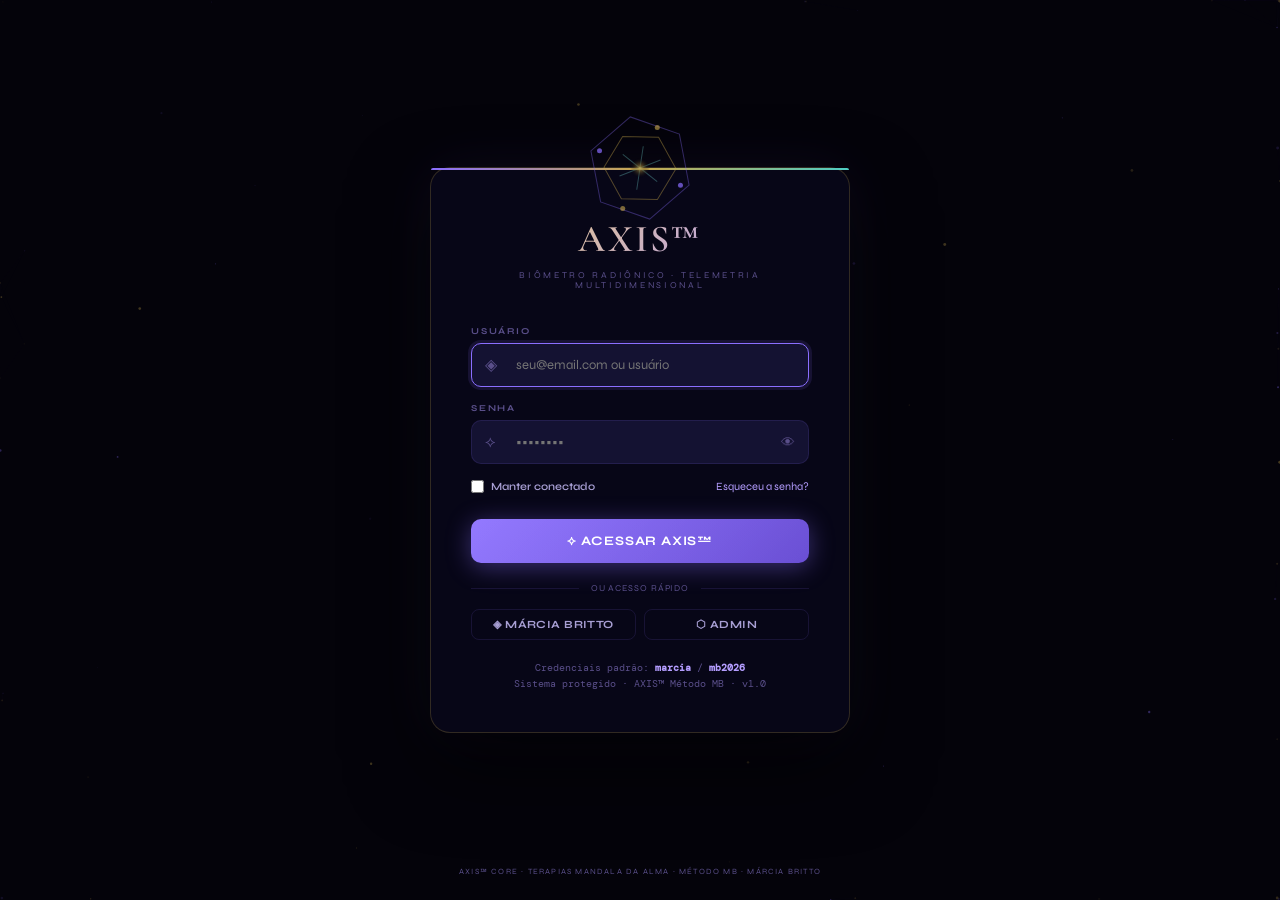
<file: axis-biometro (1).html>
<!DOCTYPE html>
<html lang="pt-BR">
<head>
<meta charset="UTF-8">
<meta name="viewport" content="width=device-width, initial-scale=1.0">
<title>AXIS™ BIÔMETRO — Telemetria Energética Multidimensional</title>
<link href="https://fonts.googleapis.com/css2?family=DM+Mono:wght@300;400;500&family=Cormorant+Garamond:ital,wght@0,300;0,400;0,600;1,300;1,400&family=Syne:wght@400;500;600;700;800&display=swap" rel="stylesheet">
<style>
:root {
  --bg:       #04030a;
  --bg2:      #08071a;
  --bg3:      #0e0c28;
  --s1:       #141232;
  --s2:       #1a183c;
  --bd:       rgba(138,110,255,0.13);
  --bd2:      rgba(201,168,76,0.22);
  --v:        #8a6eff;
  --v2:       #b49dff;
  --g:        #c9a84c;
  --g2:       #e8c97a;
  --t:        #4ecdc4;
  --t2:       #7eeae3;
  --r:        #ff6b8a;
  --r2:       #ffaabc;
  --tx:       #e8e4f8;
  --tx2:      #a89fd4;
  --tx3:      #5a4f8a;
  --ok:       #4ecb8e;
  --warn:     #f0a640;
  --danger:   #ff4f6e;
  /* chakra colors */
  --c1:#ff3b3b; --c2:#ff8c3b; --c3:#ffe03b; --c4:#4ecb8e; --c5:#3bb5ff; --c6:#6a4fff; --c7:#d06eff;
}
*,*::before,*::after{box-sizing:border-box;margin:0;padding:0}

body {
  font-family:'Syne',sans-serif;
  background:var(--bg);
  color:var(--tx);
  min-height:100vh;
  overflow-x:hidden;
}

/* ── PARTICLE FIELD ── */
#particles-bg {
  position:fixed;inset:0;pointer-events:none;z-index:0;
}

/* ── LAYOUT ── */
.shell {
  position:relative;z-index:1;
  display:grid;
  grid-template-columns:260px 1fr;
  min-height:100vh;
}

/* ── SIDEBAR ── */
.sidebar {
  background:rgba(8,7,26,0.96);
  border-right:1px solid var(--bd);
  display:flex;flex-direction:column;
  backdrop-filter:blur(20px);
  position:sticky;top:0;height:100vh;
  overflow:hidden;
}

.logo-area {
  padding:28px 24px 22px;
  border-bottom:1px solid var(--bd);
  position:relative;
}
.logo-area::before {
  content:'';position:absolute;top:0;left:0;right:0;height:2px;
  background:linear-gradient(90deg,var(--v),var(--g),var(--t));
}
.logo-mark {
  font-family:'Cormorant Garamond',serif;
  font-size:28px;font-weight:600;
  background:linear-gradient(135deg,var(--g2),var(--v2));
  -webkit-background-clip:text;-webkit-text-fill-color:transparent;
  letter-spacing:0.06em;
}
.logo-sub {
  font-size:8px;letter-spacing:0.35em;text-transform:uppercase;
  color:var(--tx3);margin-top:3px;
}

.sidebar-scroll { flex:1;overflow-y:auto;padding:16px 14px; }
.sidebar-scroll::-webkit-scrollbar{width:3px}
.sidebar-scroll::-webkit-scrollbar-thumb{background:var(--s2);border-radius:3px}

.sec-label {
  font-size:8px;letter-spacing:0.3em;text-transform:uppercase;
  color:var(--tx3);font-weight:700;padding:0 8px;margin:14px 0 6px;
}

.nav-btn {
  display:flex;align-items:center;gap:9px;
  padding:9px 12px;border-radius:8px;
  cursor:pointer;font-size:12px;font-weight:500;
  color:var(--tx2);border:1px solid transparent;
  transition:all .18s;letter-spacing:.02em;
}
.nav-btn:hover{background:var(--s1);color:var(--tx)}
.nav-btn.active {
  background:linear-gradient(135deg,rgba(138,110,255,.18),rgba(138,110,255,.06));
  color:var(--v2);border-color:var(--bd2);
}
.nav-btn.active::before {
  content:'';position:absolute;left:14px;
  width:3px;height:30px;background:var(--v);border-radius:0 2px 2px 0;
  margin-left:-12px;
}

.sidebar-status {
  margin-top:auto;padding:14px 14px 20px;
  border-top:1px solid var(--bd);
}
.status-card {
  background:var(--s1);border:1px solid var(--bd);
  border-radius:10px;padding:12px 14px;
}
.status-row {
  display:flex;align-items:center;gap:8px;
  font-size:11px;color:var(--tx2);
}
.pulse-dot {
  width:8px;height:8px;border-radius:50%;
  background:var(--ok);
  box-shadow:0 0 8px var(--ok);
  animation:pulse-anim 2s ease infinite;
  flex-shrink:0;
}
@keyframes pulse-anim {
  0%,100%{box-shadow:0 0 6px var(--ok)}
  50%{box-shadow:0 0 18px var(--ok),0 0 30px rgba(78,203,142,.3)}
}

/* ── MAIN ── */
.main {
  display:flex;flex-direction:column;
  min-height:100vh;
  overflow:hidden;
}

/* ── TOPBAR ── */
.topbar {
  height:54px;
  background:rgba(8,7,26,0.92);
  border-bottom:1px solid var(--bd);
  display:flex;align-items:center;padding:0 26px;gap:14px;
  backdrop-filter:blur(16px);
  flex-shrink:0;
  position:sticky;top:0;z-index:50;
}
.topbar-title{font-size:13px;font-weight:700;letter-spacing:.03em}
.topbar-crumb{font-size:10px;color:var(--tx3);font-family:'DM Mono',monospace}
.topbar-actions{margin-left:auto;display:flex;gap:8px;align-items:center}

/* ── TAB SYSTEM ── */
.tabs-bar {
  display:flex;gap:0;
  background:rgba(8,7,26,0.8);
  border-bottom:1px solid var(--bd);
  padding:0 26px;
  flex-shrink:0;
}
.tab-btn {
  padding:13px 18px;
  font-size:11px;font-weight:600;letter-spacing:.06em;text-transform:uppercase;
  color:var(--tx3);cursor:pointer;
  border-bottom:2px solid transparent;
  transition:all .18s;
  display:flex;align-items:center;gap:7px;
}
.tab-btn:hover{color:var(--tx2)}
.tab-btn.active{color:var(--v2);border-bottom-color:var(--v)}

/* ── CONTENT ── */
.content {
  flex:1;padding:24px;
  overflow-y:auto;
  scrollbar-width:thin;scrollbar-color:var(--s2) transparent;
}
.content::-webkit-scrollbar{width:4px}
.content::-webkit-scrollbar-thumb{background:var(--s2);border-radius:4px}

.tab-page{display:none}
.tab-page.active{display:block;animation:fadeUp .25s ease}
@keyframes fadeUp{from{opacity:0;transform:translateY(6px)}to{opacity:1;transform:translateY(0)}}

/* ── CARDS ── */
.card {
  background:rgba(14,12,40,.85);
  border:1px solid var(--bd);
  border-radius:14px;
  padding:22px;
  backdrop-filter:blur(8px);
  position:relative;overflow:hidden;
  transition:border-color .2s;
}
.card:hover{border-color:rgba(138,110,255,.22)}

.card-glow::before {
  content:'';position:absolute;top:-60px;right:-60px;
  width:160px;height:160px;border-radius:50%;
  background:radial-gradient(circle,rgba(138,110,255,.08),transparent 70%);
  pointer-events:none;
}

.card-header {
  display:flex;align-items:center;justify-content:space-between;
  margin-bottom:18px;
}
.card-title {
  font-size:10px;font-weight:700;letter-spacing:.18em;
  text-transform:uppercase;color:var(--tx2);
  display:flex;align-items:center;gap:7px;
}

/* ── GRID LAYOUTS ── */
.g2{display:grid;grid-template-columns:1fr 1fr;gap:14px}
.g3{display:grid;grid-template-columns:1fr 1fr 1fr;gap:14px}
.g4{display:grid;grid-template-columns:1fr 1fr 1fr 1fr;gap:14px}

/* ── BTN ── */
.btn {
  display:inline-flex;align-items:center;gap:6px;
  padding:8px 16px;border-radius:8px;font-size:11px;font-weight:700;
  cursor:pointer;border:1px solid transparent;
  transition:all .18s;font-family:'Syne',sans-serif;
  letter-spacing:.04em;text-transform:uppercase;
  white-space:nowrap;
}
.btn-v{background:linear-gradient(135deg,var(--v),#6a4fd4);color:#fff;box-shadow:0 2px 18px rgba(138,110,255,.35)}
.btn-v:hover{transform:translateY(-1px);box-shadow:0 4px 28px rgba(138,110,255,.5)}
.btn-g{background:linear-gradient(135deg,var(--g),#9a7020);color:#fff;box-shadow:0 2px 14px rgba(201,168,76,.3)}
.btn-g:hover{transform:translateY(-1px);box-shadow:0 4px 22px rgba(201,168,76,.45)}
.btn-ghost{background:transparent;color:var(--tx2);border-color:var(--bd)}
.btn-ghost:hover{background:var(--s1);color:var(--tx)}
.btn-t{background:linear-gradient(135deg,var(--t),#2a9a94);color:#000;box-shadow:0 2px 14px rgba(78,205,196,.3)}
.btn-danger{background:rgba(255,79,110,.15);color:var(--danger);border-color:rgba(255,79,110,.3)}
.btn-sm{padding:5px 10px;font-size:10px}

/* ── BADGE ── */
.badge {
  font-size:8px;font-weight:700;letter-spacing:.1em;text-transform:uppercase;
  padding:3px 8px;border-radius:20px;border:1px solid;
}
.b-ok{background:rgba(78,203,142,.12);color:var(--ok);border-color:rgba(78,203,142,.3)}
.b-warn{background:rgba(240,166,64,.12);color:var(--warn);border-color:rgba(240,166,64,.3)}
.b-v{background:rgba(138,110,255,.12);color:var(--v2);border-color:rgba(138,110,255,.3)}
.b-g{background:rgba(201,168,76,.12);color:var(--g2);border-color:rgba(201,168,76,.3)}
.b-t{background:rgba(78,205,196,.12);color:var(--t2);border-color:rgba(78,205,196,.3)}
.b-danger{background:rgba(255,79,110,.12);color:var(--danger);border-color:rgba(255,79,110,.3)}

/* ── KPI CARDS ── */
.kpi-strip{display:grid;grid-template-columns:repeat(5,1fr);gap:12px;margin-bottom:20px}
.kpi {
  background:rgba(14,12,40,.9);
  border:1px solid var(--bd);border-radius:12px;
  padding:16px;position:relative;overflow:hidden;
  cursor:default;transition:border-color .2s;
}
.kpi:hover{border-color:rgba(138,110,255,.25)}
.kpi::before{content:'';position:absolute;top:0;left:0;right:0;height:2px}
.kpi.kv::before{background:linear-gradient(90deg,var(--v),transparent)}
.kpi.kg::before{background:linear-gradient(90deg,var(--g),transparent)}
.kpi.kt::before{background:linear-gradient(90deg,var(--t),transparent)}
.kpi.kr::before{background:linear-gradient(90deg,var(--r),transparent)}
.kpi.ko::before{background:linear-gradient(90deg,var(--ok),transparent)}
.kpi-lbl{font-size:8px;letter-spacing:.2em;text-transform:uppercase;color:var(--tx3);font-weight:700;margin-bottom:8px}
.kpi-val{font-family:'Cormorant Garamond',serif;font-size:34px;font-weight:600;line-height:1}
.kpi.kv .kpi-val{color:var(--v2)}
.kpi.kg .kpi-val{color:var(--g2)}
.kpi.kt .kpi-val{color:var(--t2)}
.kpi.kr .kpi-val{color:var(--r2)}
.kpi.ko .kpi-val{color:var(--ok)}
.kpi-delta{font-size:9px;color:var(--tx3);margin-top:4px;font-family:'DM Mono',monospace}
.kpi-icon{position:absolute;right:14px;top:14px;font-size:22px;opacity:.1}

/* ── GAUGES ── */
.gauge-row{display:flex;flex-direction:column;gap:13px}
.gauge-item{display:flex;flex-direction:column;gap:5px}
.gauge-h{display:flex;justify-content:space-between;align-items:center}
.gauge-name{font-size:11px;color:var(--tx2);font-weight:500}
.gauge-pct{font-size:10px;font-family:'DM Mono',monospace;color:var(--tx3)}
.gauge-track{height:6px;background:var(--s2);border-radius:6px;overflow:visible;position:relative}
.gauge-fill{height:100%;border-radius:6px;position:relative;transition:width 1.2s cubic-bezier(.4,0,.2,1)}
.gauge-fill::after{
  content:'';position:absolute;right:-1px;top:50%;transform:translateY(-50%);
  width:10px;height:10px;border-radius:50%;background:inherit;
  box-shadow:0 0 10px currentColor;
}

/* ── RADAR ── */
.radar-wrap {
  display:flex;justify-content:center;align-items:center;
  position:relative;
}
#radar-canvas{display:block}

/* ── CHAKRA BARS ── */
.chakra-grid {
  display:grid;grid-template-columns:1fr 1fr;gap:10px;
}
.chakra-item {
  background:var(--s1);border:1px solid var(--bd);
  border-radius:10px;padding:12px 14px;
  display:flex;flex-direction:column;gap:6px;
  position:relative;overflow:hidden;
}
.chakra-item::before{
  content:'';position:absolute;left:0;top:0;bottom:0;width:3px;
  border-radius:3px 0 0 3px;
}
.chk-header{display:flex;justify-content:space-between;align-items:center}
.chk-name{font-size:10px;font-weight:600;color:var(--tx2)}
.chk-val{font-size:13px;font-family:'Cormorant Garamond',serif;font-weight:600}
.chk-track{height:4px;background:var(--s2);border-radius:4px;overflow:hidden}
.chk-fill{height:100%;border-radius:4px;transition:width 1s ease}
.chk-icon{font-size:18px;opacity:.3;position:absolute;right:10px;top:10px}

/* ── SCAN LINE EFFECT ── */
.scan-overlay {
  position:absolute;inset:0;pointer-events:none;border-radius:14px;overflow:hidden;
}
.scan-line {
  position:absolute;left:0;right:0;height:1px;
  background:linear-gradient(90deg,transparent,rgba(138,110,255,.5),rgba(201,168,76,.3),transparent);
  animation:scan 4s linear infinite;top:0;
}
@keyframes scan{0%{top:0;opacity:1}90%{top:100%;opacity:.5}100%{top:100%;opacity:0}}

/* ── WAVEFORM ── */
.waveform-wrap{position:relative;height:80px;overflow:hidden;border-radius:8px;background:rgba(0,0,0,.3)}

/* ── FREQUENCY PLAYER ── */
.freq-player {
  background:linear-gradient(135deg,rgba(138,110,255,.08),rgba(201,168,76,.05));
  border:1px solid var(--bd2);
  border-radius:14px;padding:20px;
}
.freq-grid{display:grid;grid-template-columns:repeat(4,1fr);gap:8px;margin-bottom:14px}
.freq-btn {
  background:var(--s1);border:1px solid var(--bd);
  border-radius:10px;padding:12px 8px;
  cursor:pointer;text-align:center;
  transition:all .2s;
}
.freq-btn:hover,.freq-btn.active{
  border-color:var(--v);
  background:rgba(138,110,255,.12);
  box-shadow:0 0 16px rgba(138,110,255,.2);
}
.freq-hz{font-size:16px;font-family:'Cormorant Garamond',serif;font-weight:600;color:var(--g2)}
.freq-name{font-size:9px;color:var(--tx3);letter-spacing:.08em;margin-top:3px}
.freq-desc{font-size:8px;color:var(--tx3);margin-top:2px;font-style:italic;font-family:'DM Mono',monospace}

/* ── CRYSTAL BOWLS ── */
.bowl-grid{display:grid;grid-template-columns:repeat(7,1fr);gap:8px}
.bowl-item{
  display:flex;flex-direction:column;align-items:center;gap:5px;
  cursor:pointer;padding:10px 6px;border-radius:10px;
  border:1px solid var(--bd);background:var(--s1);
  transition:all .2s;
}
.bowl-item:hover,.bowl-item.active{
  border-color:var(--bd2);transform:translateY(-2px);
}
.bowl-circle{
  width:36px;height:36px;border-radius:50%;
  display:flex;align-items:center;justify-content:center;
  font-size:11px;font-weight:700;color:#000;
  position:relative;
}
.bowl-circle::after{
  content:'';position:absolute;inset:-3px;border-radius:50%;
  border:1px solid currentColor;opacity:.4;
  animation:bowl-ring 3s ease infinite;
}
.bowl-item.active .bowl-circle::after{opacity:.8;animation:bowl-ring 1.5s ease infinite}
@keyframes bowl-ring{0%,100%{transform:scale(1);opacity:.4}50%{transform:scale(1.15);opacity:.8}}
.bowl-note{font-size:8px;color:var(--tx3);font-family:'DM Mono',monospace}
.bowl-chakra{font-size:8px;color:var(--tx3)}

/* ── PROGRESS BAR ── */
.prog-bar{height:4px;background:var(--s2);border-radius:4px;overflow:hidden}
.prog-fill{height:100%;border-radius:4px;background:linear-gradient(90deg,var(--v),var(--g));transition:width .4s}

/* ── ALERT ── */
.alert-item {
  display:flex;align-items:flex-start;gap:12px;
  padding:12px 14px;border-radius:10px;
  border:1px solid;margin-bottom:8px;
}
.alert-danger{background:rgba(255,79,110,.06);border-color:rgba(255,79,110,.25)}
.alert-warn{background:rgba(240,166,64,.06);border-color:rgba(240,166,64,.25)}
.alert-ok{background:rgba(78,203,142,.06);border-color:rgba(78,203,142,.25)}
.alert-icon{font-size:16px;flex-shrink:0;margin-top:1px}
.alert-title{font-size:12px;font-weight:600;color:var(--tx)}
.alert-sub{font-size:10px;color:var(--tx3);font-family:'DM Mono',monospace;margin-top:2px}

/* ── TESTEMUNHO FORM ── */
.form-group{display:flex;flex-direction:column;gap:6px;margin-bottom:14px}
label{font-size:10px;font-weight:600;color:var(--tx2);letter-spacing:.05em;text-transform:uppercase}
input,select,textarea{
  background:var(--s1);border:1px solid var(--bd);
  border-radius:8px;padding:10px 14px;
  font-family:'Syne',sans-serif;font-size:13px;color:var(--tx);
  outline:none;transition:border-color .18s;width:100%;
}
input:focus,select:focus,textarea:focus{border-color:var(--v)}
select option{background:var(--bg2)}
textarea{resize:vertical;min-height:80px}
.form-row{display:grid;grid-template-columns:1fr 1fr;gap:14px}

/* ── TOAST ── */
.toast{
  position:fixed;bottom:24px;right:24px;
  background:var(--bg2);border:1px solid var(--bd);
  border-radius:12px;padding:14px 18px;
  display:flex;align-items:center;gap:12px;
  box-shadow:0 8px 40px rgba(0,0,0,.6);
  transform:translateX(120%);z-index:2000;
  transition:transform .35s cubic-bezier(.34,1.56,.64,1);
  min-width:270px;
}
.toast.show{transform:translateX(0)}
.t-icon{font-size:20px;flex-shrink:0}
.t-title{font-size:13px;color:var(--tx);font-weight:600}
.t-sub{font-size:10px;color:var(--tx3);font-family:'DM Mono',monospace;margin-top:2px}

/* ── MODAL ── */
.modal-ov{
  position:fixed;inset:0;background:rgba(4,3,10,.88);
  z-index:900;display:flex;align-items:center;justify-content:center;
  opacity:0;pointer-events:none;transition:opacity .25s;
  backdrop-filter:blur(6px);
}
.modal-ov.open{opacity:1;pointer-events:all}
.modal{
  background:var(--bg2);border:1px solid var(--bd);
  border-radius:16px;width:520px;max-width:95vw;
  box-shadow:0 24px 80px rgba(0,0,0,.85);
  transform:translateY(14px);transition:transform .25s;
  max-height:90vh;overflow-y:auto;
}
.modal-ov.open .modal{transform:translateY(0)}
.modal-hd{
  padding:22px 26px 16px;border-bottom:1px solid var(--bd);
  display:flex;align-items:center;justify-content:space-between;
}
.modal-title{font-size:16px;font-weight:700;color:var(--tx)}
.modal-sub{font-size:10px;color:var(--tx3);font-family:'DM Mono',monospace;margin-top:2px}
.modal-close{
  width:28px;height:28px;border-radius:7px;background:var(--s1);
  border:1px solid var(--bd);display:flex;align-items:center;
  justify-content:center;cursor:pointer;font-size:13px;color:var(--tx2);
  transition:all .15s;
}
.modal-close:hover{background:var(--s2);color:var(--tx)}
.modal-bd{padding:22px 26px}
.modal-ft{padding:16px 26px;border-top:1px solid var(--bd);display:flex;justify-content:flex-end;gap:10px}

/* ── HISTORY TABLE ── */
.hist-row {
  display:grid;grid-template-columns:80px 100px 1fr 1fr 1fr 70px;
  padding:11px 14px;border-bottom:1px solid var(--bd);
  align-items:center;gap:10px;font-size:11px;
  transition:background .15s;
}
.hist-row:hover{background:var(--s1)}
.hist-row.head{
  font-size:8px;letter-spacing:.18em;text-transform:uppercase;
  color:var(--tx3);font-weight:700;background:var(--s1);border-radius:8px 8px 0 0;
}

/* ── BROADCAST STATUS ── */
.broadcast-ring {
  width:120px;height:120px;border-radius:50%;
  border:2px solid rgba(138,110,255,.2);
  display:flex;align-items:center;justify-content:center;
  position:relative;margin:0 auto 16px;
}
.broadcast-ring::before,.broadcast-ring::after{
  content:'';position:absolute;border-radius:50%;
  border:1px solid rgba(201,168,76,.15);
  animation:expand 3s ease infinite;
}
.broadcast-ring::before{width:150%;height:150%;animation-delay:0s}
.broadcast-ring::after{width:200%;height:200%;animation-delay:1s}
@keyframes expand{
  0%{transform:scale(.8);opacity:.8}
  100%{transform:scale(1.3);opacity:0}
}
.broadcast-core{
  width:70px;height:70px;border-radius:50%;
  background:linear-gradient(135deg,rgba(138,110,255,.3),rgba(201,168,76,.2));
  border:1px solid var(--bd);
  display:flex;align-items:center;justify-content:center;
  font-family:'Cormorant Garamond',serif;font-size:22px;color:var(--g2);
}

/* ── UPLOAD ZONE ── */
.upload-zone {
  border:2px dashed var(--bd);border-radius:12px;
  padding:28px;text-align:center;cursor:pointer;
  transition:all .2s;
}
.upload-zone:hover{border-color:var(--v);background:rgba(138,110,255,.04)}
.upload-icon{font-size:32px;margin-bottom:8px;opacity:.6}
.upload-text{font-size:12px;color:var(--tx2)}
.upload-sub{font-size:10px;color:var(--tx3);margin-top:4px;font-family:'DM Mono',monospace}

/* ── SCAN PROGRESS ── */
.scan-ring-wrap{display:flex;justify-content:center;padding:20px 0}
.scan-circle{
  width:80px;height:80px;border-radius:50%;
  border:3px solid var(--s2);
  border-top-color:var(--v);
  border-right-color:var(--g);
  display:none;align-items:center;justify-content:center;
  animation:spin 1.2s linear infinite;
}
.scan-circle.active{display:flex}
@keyframes spin{to{transform:rotate(360deg)}}

/* Responsive */
@media(max-width:900px){
  .shell{grid-template-columns:1fr}
  .sidebar{display:none}
  .kpi-strip{grid-template-columns:1fr 1fr}
  .g4{grid-template-columns:1fr 1fr}
  .bowl-grid{grid-template-columns:repeat(4,1fr)}
}

/* ── LOGIN SCREEN ── */
#login-screen {
  position:fixed;inset:0;z-index:9000;
  background:var(--bg);
  display:flex;align-items:center;justify-content:center;
  flex-direction:column;
}
#login-screen.hidden {
  animation:loginOut .55s cubic-bezier(.7,0,.3,1) forwards;
  pointer-events:none;
}
@keyframes loginOut {
  0%{opacity:1;transform:scale(1)}
  100%{opacity:0;transform:scale(1.04)}
}

.login-particles {
  position:absolute;inset:0;pointer-events:none;z-index:0;
}

.login-box {
  position:relative;z-index:1;
  width:420px;max-width:94vw;
  background:rgba(8,7,26,.92);
  border:1px solid var(--bd2);
  border-radius:20px;
  padding:48px 40px 40px;
  backdrop-filter:blur(24px);
  box-shadow:0 32px 80px rgba(0,0,0,.7), 0 0 60px rgba(138,110,255,.08);
}

.login-box::before {
  content:'';position:absolute;top:0;left:0;right:0;height:2px;
  background:linear-gradient(90deg,var(--v),var(--g),var(--t));
  border-radius:20px 20px 0 0;
}

.login-geo {
  position:absolute;
  top:-60px;left:50%;transform:translateX(-50%);
  width:120px;height:120px;
  display:flex;align-items:center;justify-content:center;
}
.login-geo canvas { display:block; }

.login-logo {
  text-align:center;margin-bottom:8px;
  font-family:'Cormorant Garamond',serif;
  font-size:38px;font-weight:600;letter-spacing:.06em;
  background:linear-gradient(135deg,var(--g2),var(--v2));
  -webkit-background-clip:text;-webkit-text-fill-color:transparent;
}
.login-tagline {
  text-align:center;
  font-size:9px;letter-spacing:.3em;text-transform:uppercase;
  color:var(--tx3);margin-bottom:36px;
}

.login-field {
  position:relative;margin-bottom:16px;
}
.login-field label {
  display:block;font-size:9px;letter-spacing:.2em;text-transform:uppercase;
  color:var(--tx3);font-weight:700;margin-bottom:7px;
}
.login-field input {
  width:100%;background:var(--s1);
  border:1px solid var(--bd);border-radius:10px;
  padding:13px 16px 13px 44px;
  font-family:'Syne',sans-serif;font-size:13px;color:var(--tx);
  outline:none;transition:border-color .2s,box-shadow .2s;
}
.login-field input:focus {
  border-color:var(--v);
  box-shadow:0 0 0 3px rgba(138,110,255,.12);
}
.login-field .field-icon {
  position:absolute;left:14px;bottom:13px;
  font-size:16px;color:var(--tx3);pointer-events:none;
}
.login-field .toggle-pw {
  position:absolute;right:14px;bottom:13px;
  font-size:14px;color:var(--tx3);cursor:pointer;
  transition:color .15s;
}
.login-field .toggle-pw:hover{color:var(--tx)}

.login-btn {
  width:100%;padding:14px;
  background:linear-gradient(135deg,var(--v),#6a4fd4);
  color:#fff;border:none;border-radius:10px;
  font-family:'Syne',sans-serif;font-size:13px;font-weight:700;
  letter-spacing:.06em;text-transform:uppercase;
  cursor:pointer;
  box-shadow:0 4px 24px rgba(138,110,255,.4);
  transition:all .2s;
  margin-top:6px;
  position:relative;overflow:hidden;
}
.login-btn::before {
  content:'';position:absolute;inset:0;
  background:linear-gradient(135deg,rgba(255,255,255,.08),transparent);
}
.login-btn:hover {transform:translateY(-1px);box-shadow:0 6px 32px rgba(138,110,255,.55)}
.login-btn:active {transform:translateY(0)}
.login-btn:disabled {opacity:.6;cursor:not-allowed;transform:none}

.login-error {
  background:rgba(255,79,110,.1);border:1px solid rgba(255,79,110,.3);
  border-radius:8px;padding:10px 14px;
  font-size:11px;color:#ff8fa8;
  text-align:center;margin-bottom:14px;
  display:none;
}
.login-error.show{display:block;animation:shake .3s ease}
@keyframes shake{0%,100%{transform:translateX(0)}25%{transform:translateX(-6px)}75%{transform:translateX(6px)}}

.login-divider {
  display:flex;align-items:center;gap:12px;margin:20px 0 16px;
}
.login-divider::before,.login-divider::after{
  content:'';flex:1;height:1px;background:var(--bd);
}
.login-divider span{font-size:9px;color:var(--tx3);letter-spacing:.1em;text-transform:uppercase}

.login-hint {
  text-align:center;
  font-size:10px;color:var(--tx3);
  font-family:'DM Mono',monospace;
  margin-top:20px;line-height:1.6;
}
.login-hint strong{color:var(--v2)}

.login-loading {
  display:none;
  flex-direction:column;align-items:center;gap:14px;
  position:absolute;inset:0;background:rgba(8,7,26,.92);
  border-radius:20px;justify-content:center;
  z-index:10;
}
.login-loading.show{display:flex}
.login-spinner {
  width:48px;height:48px;border-radius:50%;
  border:3px solid var(--s2);
  border-top-color:var(--v);border-right-color:var(--g);
  animation:spin 1s linear infinite;
}
.login-loading-text {
  font-size:11px;font-family:'DM Mono',monospace;color:var(--tx3);
  letter-spacing:.1em;
}
.login-loading-steps {
  display:flex;flex-direction:column;gap:4px;align-items:center;
}
.login-step {
  font-size:10px;color:var(--tx3);font-family:'DM Mono',monospace;
  opacity:0;transition:opacity .3s;
}
.login-step.visible{opacity:1;color:var(--ok)}

.login-footer {
  position:absolute;bottom:24px;left:0;right:0;
  text-align:center;
  font-size:8px;letter-spacing:.15em;color:var(--tx3);
  text-transform:uppercase;
}

/* Session badge */
.session-info {
  display:flex;align-items:center;gap:8px;
  margin-top:16px;padding:10px 14px;
  background:rgba(78,203,142,.06);border:1px solid rgba(78,203,142,.15);
  border-radius:8px;
}
.session-info .s-dot{width:6px;height:6px;border-radius:50%;background:var(--ok);box-shadow:0 0 6px var(--ok);flex-shrink:0}
.session-info span{font-size:10px;color:var(--tx3);font-family:'DM Mono',monospace;flex:1}
.session-info .s-time{font-size:10px;color:var(--ok);font-family:'DM Mono',monospace}
</style>
</head>
<body>

<!-- ══════════════════════════════════ -->
<!--  LOGIN SCREEN                      -->
<!-- ══════════════════════════════════ -->
<div id="login-screen">
  <canvas class="login-particles" id="login-particles"></canvas>

  <div class="login-box">

    <!-- Loading overlay -->
    <div class="login-loading" id="login-loading">
      <div class="login-spinner"></div>
      <div class="login-loading-text">Autenticando…</div>
      <div class="login-loading-steps">
        <div class="login-step" id="ls1">◎ Verificando credenciais</div>
        <div class="login-step" id="ls2">⟡ Conectando ao campo energético</div>
        <div class="login-step" id="ls3">✦ Carregando perfil terapêutico</div>
        <div class="login-step" id="ls4">⬡ Iniciando telemetria</div>
      </div>
    </div>

    <!-- Geometry ornament -->
    <div class="login-geo">
      <canvas id="geo-canvas" width="120" height="120"></canvas>
    </div>

    <div class="login-logo">AXIS™</div>
    <div class="login-tagline">Biômetro Radiônico · Telemetria Multidimensional</div>

    <div class="login-error" id="login-error">
      ⚠ Credenciais inválidas. Verifique e tente novamente.
    </div>

    <div class="login-field">
      <label>Usuário</label>
      <span class="field-icon">◈</span>
      <input type="text" id="login-user" placeholder="seu@email.com ou usuário"
        autocomplete="username" onkeydown="if(event.key==='Enter')document.getElementById('login-pw').focus()">
    </div>

    <div class="login-field">
      <label>Senha</label>
      <span class="field-icon">⟡</span>
      <input type="password" id="login-pw" placeholder="••••••••"
        autocomplete="current-password" onkeydown="if(event.key==='Enter')doLogin()">
      <span class="toggle-pw" id="toggle-pw" onclick="togglePw()" title="Mostrar/ocultar">👁</span>
    </div>

    <div style="display:flex;justify-content:space-between;align-items:center;margin-bottom:20px">
      <label style="display:flex;align-items:center;gap:7px;cursor:pointer;font-size:11px;color:var(--tx2);text-transform:none;letter-spacing:0">
        <input type="checkbox" id="remember-me" style="width:auto;padding:0;margin:0">
        Manter conectado
      </label>
      <span style="font-size:11px;color:var(--v2);cursor:pointer" onclick="showForgot()">Esqueceu a senha?</span>
    </div>

    <button class="login-btn" id="login-btn" onclick="doLogin()">
      ⟡ Acessar AXIS™
    </button>

    <div class="login-divider"><span>ou acesso rápido</span></div>

    <div style="display:grid;grid-template-columns:1fr 1fr;gap:8px">
      <button class="btn btn-ghost" style="justify-content:center;width:100%;font-size:11px" onclick="quickLogin('marcia','mb2026')">
        ◈ Márcia Britto
      </button>
      <button class="btn btn-ghost" style="justify-content:center;width:100%;font-size:11px" onclick="quickLogin('admin','axis2026')">
        ⬡ Admin
      </button>
    </div>

    <div class="login-hint">
      Credenciais padrão: <strong>marcia</strong> / <strong>mb2026</strong><br>
      Sistema protegido · AXIS™ Método MB · v1.0
    </div>

  </div>

  <div class="login-footer">AXIS™ CORE · Terapias Mandala da Alma · Método MB · Márcia Britto</div>
</div>

<!-- Particle canvas background -->
<canvas id="particles-bg"></canvas>

<div class="shell" id="app-shell" style="display:none">

<!-- ══════ SIDEBAR ══════ -->
<nav class="sidebar">
  <div class="logo-area">
    <div class="logo-mark">AXIS™</div>
    <div class="logo-sub">Biômetro Radiônico · Telemetria</div>
  </div>

  <div class="sidebar-scroll">
    <div class="sec-label">Módulos</div>
    <div class="nav-btn active" onclick="navTab('scan',this)"><span>◎</span> Scanner Holográfico</div>
    <div class="nav-btn" onclick="navTab('realtime',this)"><span>⟡</span> Telemetria ao Vivo</div>
    <div class="nav-btn" onclick="navTab('broadcast',this)"><span>◉</span> Broadcast de Frequências</div>
    <div class="nav-btn" onclick="navTab('historico',this)"><span>⬡</span> Histórico Vibracional</div>
    <div class="nav-btn" onclick="navTab('alertas',this)"><span>⚠</span> Alertas AXIS Intelligence™</div>
    <div class="nav-btn" onclick="navTab('cristais',this)"><span>✦</span> Cristais Sônicos</div>
    <div class="nav-btn" onclick="navTab('global',this)"><span>⬡</span> Painel Global</div>
    <div class="nav-btn" onclick="navTab('remoto',this)"><span>◈</span> Sessão Remota</div>
    <div class="nav-btn" onclick="navTab('aurico',this)"><span>◎</span> Mapa Áurico</div>
    <div class="nav-btn" onclick="navTab('relatorio',this)"><span>📄</span> Relatório Holográfico</div>

    <div class="sec-label" style="margin-top:18px">Cliente Ativo</div>
    <div style="background:var(--s1);border:1px solid var(--bd);border-radius:10px;padding:12px 14px">
      <div style="display:flex;align-items:center;gap:10px;margin-bottom:10px">
        <div style="width:34px;height:34px;border-radius:50%;background:linear-gradient(135deg,var(--v),var(--g));display:flex;align-items:center;justify-content:center;font-size:12px;font-weight:700;flex-shrink:0">FL</div>
        <div>
          <div style="font-size:12px;font-weight:700;color:var(--tx)">Fernanda Luz</div>
          <div style="font-size:9px;color:var(--tx3);font-family:'DM Mono',monospace">SES-2026-0147</div>
        </div>
      </div>
      <div class="gauge-row" style="gap:7px">
        <div class="gauge-item">
          <div class="gauge-h"><span class="gauge-name" style="font-size:9px">Campo</span><span class="gauge-pct" id="sb-campo">83%</span></div>
          <div class="gauge-track"><div class="gauge-fill" id="sb-campo-bar" style="width:83%;background:linear-gradient(90deg,var(--t),var(--t2))"></div></div>
        </div>
        <div class="gauge-item">
          <div class="gauge-h"><span class="gauge-name" style="font-size:9px">Freq</span><span class="gauge-pct" id="sb-freq">742 Hz</span></div>
          <div class="gauge-track"><div class="gauge-fill" id="sb-freq-bar" style="width:74%;background:linear-gradient(90deg,var(--v),var(--v2))"></div></div>
        </div>
      </div>
    </div>
  </div>

  <div class="sidebar-status">
    <div class="status-card">
      <div class="status-row">
        <div class="pulse-dot"></div>
        <span>Telemetria Ativa</span>
      </div>
      <div style="font-size:9px;color:var(--tx3);font-family:'DM Mono',monospace;margin-top:6px" id="sys-clock">—</div>
      <div style="font-size:9px;color:var(--tx3);font-family:'DM Mono',monospace;margin-top:2px">Sessão: <span id="sys-elapsed">00:27:14</span></div>
    </div>

    <!-- User card + logout -->
    <div style="display:flex;align-items:center;gap:9px;margin-top:10px;padding:10px 12px;background:var(--s1);border:1px solid var(--bd);border-radius:10px;cursor:default">
      <div id="sidebar-avatar" style="width:32px;height:32px;border-radius:50%;background:linear-gradient(135deg,var(--v),var(--g));display:flex;align-items:center;justify-content:center;font-size:12px;font-weight:700;color:#fff;flex-shrink:0">MB</div>
      <div style="flex:1;min-width:0">
        <div style="font-size:12px;font-weight:600;color:var(--tx);overflow:hidden;text-overflow:ellipsis;white-space:nowrap" id="sidebar-username">Márcia Britto</div>
        <div style="font-size:9px;color:var(--tx3);font-family:'DM Mono',monospace" id="sidebar-userrole">Terapeuta Principal</div>
      </div>
      <div title="Sair" onclick="doLogout()" style="font-size:14px;color:var(--tx3);cursor:pointer;transition:color .15s;flex-shrink:0" onmouseenter="this.style.color='var(--danger)'" onmouseleave="this.style.color='var(--tx3)'">⏻</div>
    </div>
  </div>
</nav>

<!-- ══════ MAIN ══════ -->
<div class="main">

  <!-- TOPBAR -->
  <div class="topbar">
    <div>
      <div class="topbar-title" id="topbar-title">Scanner Holográfico</div>
      <div class="topbar-crumb">AXIS™ BIÔMETRO › <span id="topbar-crumb">Análise Radiônica Multidimensional</span></div>
    </div>
    <div class="topbar-actions">
      <div class="pulse-dot"></div>
      <span style="font-size:10px;color:var(--ok);font-family:'DM Mono',monospace">SISTEMA ONLINE</span>
      <button class="btn btn-ghost btn-sm" onclick="openModal('testemunho')">📎 Testemunho</button>
      <button class="btn btn-v btn-sm" onclick="toast('⟡','Snapshot salvo','Leitura registrada no histórico')">📸 Snapshot</button>
    </div>
  </div>

  <!-- TAB BAR -->
  <div class="tabs-bar">
    <div class="tab-btn active" onclick="navTab('scan',this)">◎ Scanner</div>
    <div class="tab-btn" onclick="navTab('realtime',this)">⟡ Tempo Real</div>
    <div class="tab-btn" onclick="navTab('broadcast',this)">◉ Broadcast</div>
    <div class="tab-btn" onclick="navTab('historico',this)">⬡ Histórico</div>
    <div class="tab-btn" onclick="navTab('alertas',this)">⚠ Alertas</div>
    <div class="tab-btn" onclick="navTab('cristais',this)">✦ Cristais</div>
    <div class="tab-btn" onclick="navTab('global',this)">⬡ Global</div>
    <div class="tab-btn" onclick="navTab('remoto',this)">◈ Remoto</div>
    <div class="tab-btn" onclick="navTab('aurico',this)">◎ Áurico</div>
    <div class="tab-btn" onclick="navTab('relatorio',this)">📄 Relatório</div>
  </div>

  <!-- CONTENT -->
  <div class="content">

    <!-- ══ TAB: SCANNER HOLOGRÁFICO ══ -->
    <div class="tab-page active" id="tab-scan">

      <div class="kpi-strip">
        <div class="kpi kv">
          <div class="kpi-lbl">Frequência Vibracional</div>
          <div class="kpi-val"><span id="kpi-freq">742</span><span style="font-size:16px"> Hz</span></div>
          <div class="kpi-delta" id="kpi-freq-d">↑ Zona elevada (700–900)</div>
          <div class="kpi-icon">〜</div>
        </div>
        <div class="kpi kt">
          <div class="kpi-lbl">Campo Energético</div>
          <div class="kpi-val"><span id="kpi-campo">83</span><span style="font-size:16px">%</span></div>
          <div class="kpi-delta">↑ Expandido</div>
          <div class="kpi-icon">◎</div>
        </div>
        <div class="kpi kg">
          <div class="kpi-lbl">Coerência Chakras</div>
          <div class="kpi-val"><span id="kpi-chak">71</span><span style="font-size:16px">%</span></div>
          <div class="kpi-delta">● Coerente</div>
          <div class="kpi-icon">✦</div>
        </div>
        <div class="kpi kr">
          <div class="kpi-lbl">Bloqueios Etéricos</div>
          <div class="kpi-val"><span id="kpi-bloq">24</span><span style="font-size:16px">%</span></div>
          <div class="kpi-delta">↓ Em dissolução</div>
          <div class="kpi-icon">◈</div>
        </div>
        <div class="kpi ko">
          <div class="kpi-lbl">Score Bioenergético</div>
          <div class="kpi-val"><span id="kpi-score">78</span></div>
          <div class="kpi-delta" id="kpi-score-lbl" style="color:var(--ok)">CAMPO ELEVADO</div>
          <div class="kpi-icon">⬡</div>
        </div>
      </div>

      <div class="g2" style="margin-bottom:14px">

        <!-- RADAR ENERGÉTICO -->
        <div class="card card-glow">
          <div class="scan-overlay"><div class="scan-line"></div></div>
          <div class="card-header">
            <span class="card-title">⟡ Radar Energético Holográfico</span>
            <span class="badge b-ok">● ao vivo</span>
          </div>
          <div class="radar-wrap">
            <canvas id="radar-canvas" width="340" height="280"></canvas>
          </div>
          <div style="display:flex;justify-content:center;gap:16px;margin-top:10px;flex-wrap:wrap">
            <div style="display:flex;align-items:center;gap:5px"><div style="width:10px;height:10px;border-radius:50%;background:var(--v2);opacity:.8"></div><span style="font-size:9px;color:var(--tx3)">Campo Geral</span></div>
            <div style="display:flex;align-items:center;gap:5px"><div style="width:10px;height:10px;border-radius:50%;background:var(--g2);opacity:.8"></div><span style="font-size:9px;color:var(--tx3)">Chakras</span></div>
            <div style="display:flex;align-items:center;gap:5px"><div style="width:10px;height:10px;border-radius:50%;background:var(--t2);opacity:.8"></div><span style="font-size:9px;color:var(--tx3)">Conexão Mesa</span></div>
          </div>
        </div>

        <!-- CHAKRAS -->
        <div class="card">
          <div class="card-header">
            <span class="card-title">✦ Chakras — Leitura Multidimensional</span>
            <button class="btn btn-ghost btn-sm" onclick="randomizeChakras()">↻ Scan</button>
          </div>
          <div class="chakra-grid" id="chakra-grid"></div>
        </div>

      </div>

      <!-- BIÔMETRO DETALHADO -->
      <div class="card" style="margin-bottom:14px">
        <div class="card-header">
          <span class="card-title">◎ Biômetro Radiônico — Leituras Detalhadas</span>
          <div style="display:flex;gap:8px;align-items:center">
            <span style="font-size:9px;color:var(--tx3);font-family:'DM Mono',monospace">Atualização: <span id="update-interval-label">3s</span></span>
            <div style="display:flex;gap:5px">
              <div class="btn btn-ghost btn-sm" onclick="setInterval2(3,this)" style="padding:4px 8px;font-size:9px;border-color:var(--v)">3s</div>
              <div class="btn btn-ghost btn-sm" onclick="setInterval2(5,this)" style="padding:4px 8px;font-size:9px">5s</div>
              <div class="btn btn-ghost btn-sm" onclick="setInterval2(0,this)" style="padding:4px 8px;font-size:9px">⏸</div>
            </div>
          </div>
        </div>
        <div id="bio-detailed-gauges" class="gauge-row"></div>
      </div>

      <!-- WAVEFORM + SCORE -->
      <div class="g2">
        <div class="card">
          <div class="card-header">
            <span class="card-title">〜 Onda Vibracional — Linha do Tempo</span>
            <span style="font-size:9px;color:var(--tx3);font-family:'DM Mono',monospace" id="wave-elapsed">00:27:14</span>
          </div>
          <div class="waveform-wrap">
            <canvas id="wave-canvas" style="width:100%;height:80px;display:block"></canvas>
          </div>
          <div style="display:flex;justify-content:space-between;margin-top:6px">
            <span style="font-size:8px;color:var(--tx3);font-family:'DM Mono',monospace">−27 min</span>
            <span style="font-size:8px;color:var(--tx3);font-family:'DM Mono',monospace">agora</span>
          </div>
        </div>

        <div class="card" style="text-align:center;display:flex;flex-direction:column;align-items:center;justify-content:center;background:linear-gradient(135deg,rgba(138,110,255,.08),rgba(201,168,76,.05));border-color:var(--bd2)">
          <div style="font-size:9px;letter-spacing:.25em;text-transform:uppercase;color:var(--tx3);margin-bottom:10px;font-weight:700">Score Bioenergético Global</div>
          <div style="font-size:72px;font-family:'Cormorant Garamond',serif;font-weight:600;line-height:1;background:linear-gradient(135deg,var(--v2),var(--g2));-webkit-background-clip:text;-webkit-text-fill-color:transparent" id="score-big">78</div>
          <div style="font-size:11px;letter-spacing:.12em;margin:8px 0 14px;color:var(--t2)" id="score-label-big">CAMPO ELEVADO</div>
          <div class="prog-bar" style="width:100%;height:6px">
            <div class="prog-fill" id="score-prog" style="width:78%"></div>
          </div>
          <div style="font-size:9px;color:var(--tx3);margin-top:8px;font-family:'DM Mono',monospace">Faixa ideal: 75–100</div>
        </div>
      </div>

    </div><!-- /tab-scan -->

    <!-- ══ TAB: TELEMETRIA TEMPO REAL ══ -->
    <div class="tab-page" id="tab-realtime">

      <!-- Cliente info -->
      <div class="card" style="margin-bottom:14px;padding:16px 22px">
        <div style="display:flex;align-items:center;gap:14px">
          <div style="width:46px;height:46px;border-radius:50%;background:linear-gradient(135deg,var(--v),var(--g));display:flex;align-items:center;justify-content:center;font-size:15px;font-weight:700;flex-shrink:0">FL</div>
          <div style="flex:1">
            <div style="font-size:16px;font-weight:700;color:var(--tx);margin-bottom:3px">Fernanda Luz</div>
            <div style="font-size:10px;color:var(--tx3);font-family:'DM Mono',monospace">SES-2026-0147 · Mesa Arcturiana – Puxão Quântico · Ciclo 2 de 4</div>
          </div>
          <div style="text-align:right">
            <div style="display:flex;align-items:center;gap:7px;justify-content:flex-end;margin-bottom:4px">
              <div class="pulse-dot"></div>
              <span style="font-size:11px;color:var(--ok);font-weight:600;letter-spacing:.05em">TELEMETRIA ATIVA</span>
            </div>
            <div style="font-size:10px;color:var(--tx3);font-family:'DM Mono',monospace" id="tele-clock2">14:03:27</div>
          </div>
        </div>
      </div>

      <div class="g2" style="margin-bottom:14px">
        <!-- Gráfico em tempo real grande -->
        <div class="card" style="grid-column:1/-1">
          <div class="card-header">
            <span class="card-title">⟡ Telemetria Multidimensional — Últimos 27 minutos</span>
            <div style="display:flex;gap:10px;align-items:center">
              <div style="display:flex;gap:8px">
                <span style="display:flex;align-items:center;gap:4px;font-size:9px;color:var(--tx3)"><span style="display:inline-block;width:14px;height:2px;background:var(--v2);border-radius:2px"></span>Freq. Hz/10</span>
                <span style="display:flex;align-items:center;gap:4px;font-size:9px;color:var(--tx3)"><span style="display:inline-block;width:14px;height:2px;background:var(--t2);border-radius:2px"></span>Campo %</span>
                <span style="display:flex;align-items:center;gap:4px;font-size:9px;color:var(--tx3)"><span style="display:inline-block;width:14px;height:2px;background:var(--g2);border-radius:2px"></span>Coerência %</span>
                <span style="display:flex;align-items:center;gap:4px;font-size:9px;color:var(--tx3)"><span style="display:inline-block;width:14px;height:2px;background:var(--r2);border-radius:2px;border-style:dashed"></span>Bloqueios %</span>
              </div>
            </div>
          </div>
          <div style="position:relative;height:200px;background:rgba(0,0,0,.3);border-radius:8px;overflow:hidden">
            <canvas id="tele-main-canvas" style="width:100%;height:200px;display:block"></canvas>
            <div class="scan-overlay"><div class="scan-line" style="animation-duration:6s"></div></div>
          </div>
        </div>
      </div>

      <div class="g4" style="margin-bottom:14px">
        <div class="card" style="padding:14px;text-align:center">
          <div class="kpi-lbl">Freq. Atual</div>
          <div style="font-size:30px;font-family:'Cormorant Garamond',serif;font-weight:600;color:var(--v2)" id="rt-freq">742 Hz</div>
          <div style="font-size:9px;color:var(--tx3);font-family:'DM Mono',monospace;margin-top:3px">Δ <span id="rt-freq-d">+12 Hz</span> última leitura</div>
        </div>
        <div class="card" style="padding:14px;text-align:center">
          <div class="kpi-lbl">Campo</div>
          <div style="font-size:30px;font-family:'Cormorant Garamond',serif;font-weight:600;color:var(--t2)" id="rt-campo">83%</div>
          <div style="font-size:9px;color:var(--ok);font-family:'DM Mono',monospace;margin-top:3px">↑ Expansão ativa</div>
        </div>
        <div class="card" style="padding:14px;text-align:center">
          <div class="kpi-lbl">Bloqueios</div>
          <div style="font-size:30px;font-family:'Cormorant Garamond',serif;font-weight:600;color:var(--warn)" id="rt-bloq">24%</div>
          <div style="font-size:9px;color:var(--ok);font-family:'DM Mono',monospace;margin-top:3px">↓ Dissolução em curso</div>
        </div>
        <div class="card" style="padding:14px;text-align:center">
          <div class="kpi-lbl">Conexão Mesa</div>
          <div style="font-size:30px;font-family:'Cormorant Garamond',serif;font-weight:600;color:var(--r2)" id="rt-mesa">91%</div>
          <div style="font-size:9px;color:var(--ok);font-family:'DM Mono',monospace;margin-top:3px">● Alta coerência</div>
        </div>
      </div>

      <div class="g2">
        <!-- Log de eventos -->
        <div class="card">
          <div class="card-header"><span class="card-title">Log de Eventos Energéticos</span></div>
          <div id="event-log" style="display:flex;flex-direction:column;gap:6px;max-height:220px;overflow-y:auto"></div>
        </div>
        <!-- Proteção áurica -->
        <div class="card" style="text-align:center;background:linear-gradient(135deg,rgba(201,168,76,.06),rgba(138,110,255,.05));border-color:var(--bd2)">
          <div class="card-header" style="justify-content:center"><span class="card-title">⟡ Escudo Áurico AXIS™</span></div>
          <div class="broadcast-ring" id="auric-ring">
            <div class="broadcast-core" id="auric-core">⟡</div>
          </div>
          <div style="font-size:12px;font-weight:600;color:var(--g2);margin-bottom:6px" id="shield-status">Escudo Dourado Ativo</div>
          <div style="font-size:10px;color:var(--tx3);font-family:'DM Mono',monospace;margin-bottom:14px">Proteção áurica automática durante o scan radiônico</div>
          <button class="btn btn-g" style="width:100%;justify-content:center" onclick="toggleShield()">⟡ Reforçar Escudo</button>
        </div>
      </div>

    </div><!-- /tab-realtime -->

    <!-- ══ TAB: BROADCAST ══ -->
    <div class="tab-page" id="tab-broadcast">

      <div class="freq-player" style="margin-bottom:14px">
        <div class="card-header" style="margin-bottom:14px">
          <span class="card-title">◉ Broadcast de Frequências Solfeggio</span>
          <div style="display:flex;gap:8px;align-items:center">
            <span class="badge b-ok" id="broadcast-status">● Standby</span>
            <button class="btn btn-v btn-sm" onclick="toggleBroadcast()">▶ Iniciar Broadcast</button>
          </div>
        </div>

        <div class="freq-grid">
          <div class="freq-btn" onclick="selectFreq(this,174,'Fundamento')">
            <div class="freq-hz">174 Hz</div>
            <div class="freq-name">Alívio da Dor</div>
            <div class="freq-desc">Base de segurança</div>
          </div>
          <div class="freq-btn" onclick="selectFreq(this,285,'Restauração')">
            <div class="freq-hz">285 Hz</div>
            <div class="freq-name">Restauração Etérica</div>
            <div class="freq-desc">Recuperação tecidos</div>
          </div>
          <div class="freq-btn" onclick="selectFreq(this,396,'Libertação')">
            <div class="freq-hz">396 Hz</div>
            <div class="freq-name">Libertação do Medo</div>
            <div class="freq-desc">Dissolução de culpa</div>
          </div>
          <div class="freq-btn" onclick="selectFreq(this,417,'Mudança')">
            <div class="freq-hz">417 Hz</div>
            <div class="freq-name">Facilitação da Mudança</div>
            <div class="freq-desc">Remoção de bloqueios</div>
          </div>
          <div class="freq-btn active" onclick="selectFreq(this,528,'DNA')">
            <div class="freq-hz">528 Hz</div>
            <div class="freq-name">Transformação do DNA</div>
            <div class="freq-desc">Milagres & reparação</div>
          </div>
          <div class="freq-btn" onclick="selectFreq(this,639,'Relacionamentos')">
            <div class="freq-hz">639 Hz</div>
            <div class="freq-name">Harmonização</div>
            <div class="freq-desc">Vínculos & conexão</div>
          </div>
          <div class="freq-btn" onclick="selectFreq(this,741,'Despertar')">
            <div class="freq-hz">741 Hz</div>
            <div class="freq-name">Despertar Intuitivo</div>
            <div class="freq-desc">Expressão & soluções</div>
          </div>
          <div class="freq-btn" onclick="selectFreq(this,852,'Retorno')">
            <div class="freq-hz">852 Hz</div>
            <div class="freq-name">Retorno à Ordem</div>
            <div class="freq-desc">Intuição espiritual</div>
          </div>
          <div class="freq-btn" onclick="selectFreq(this,963,'Iluminação')">
            <div class="freq-hz">963 Hz</div>
            <div class="freq-name">Iluminação Divina</div>
            <div class="freq-desc">Consciência superior</div>
          </div>
          <div class="freq-btn" onclick="selectFreq(this,432,'Universo')">
            <div class="freq-hz">432 Hz</div>
            <div class="freq-name">Harmonia Universal</div>
            <div class="freq-desc">Sintonização natural</div>
          </div>
          <div class="freq-btn" onclick="selectFreq(this,111,'Celular')">
            <div class="freq-hz">111 Hz</div>
            <div class="freq-name">Regeneração Celular</div>
            <div class="freq-desc">Beta endorfinas</div>
          </div>
          <div class="freq-btn" onclick="selectFreq(this,888,'Abundância')">
            <div class="freq-hz">888 Hz</div>
            <div class="freq-name">Abundância & Fluxo</div>
            <div class="freq-desc">Magnetismo quântico</div>
          </div>
        </div>

        <!-- Player visual -->
        <div style="background:rgba(0,0,0,.4);border-radius:12px;padding:16px;border:1px solid var(--bd)">
          <div style="display:flex;align-items:center;gap:14px;margin-bottom:12px">
            <div style="flex:1">
              <div style="font-size:14px;font-weight:700;color:var(--tx)">Transmitindo: <span id="player-freq" style="color:var(--g2)">528 Hz</span></div>
              <div style="font-size:10px;color:var(--tx3);font-family:'DM Mono',monospace;margin-top:2px" id="player-name">Transformação do DNA · Reparação & Milagres</div>
            </div>
            <div id="player-status" style="font-size:10px;color:var(--tx3);font-family:'DM Mono',monospace">00:00:00</div>
          </div>
          <!-- Waveform broadcast -->
          <div style="height:50px;background:rgba(0,0,0,.3);border-radius:8px;overflow:hidden;margin-bottom:10px">
            <canvas id="broadcast-wave" style="width:100%;height:50px;display:block"></canvas>
          </div>
          <div class="prog-bar">
            <div class="prog-fill" id="broadcast-prog" style="width:0%"></div>
          </div>
          <div style="font-size:9px;color:var(--tx3);text-align:center;margin-top:6px;font-family:'DM Mono',monospace" id="broadcast-intent">Intenção: Dissolução de bloqueios kármicos e restauração do DNA sagrado</div>
        </div>
      </div>

      <div class="g2">
        <div class="card">
          <div class="card-header"><span class="card-title">Protocolo Integrado</span></div>
          <div style="display:flex;flex-direction:column;gap:8px">
            <div class="alert-item alert-ok">
              <span class="alert-icon">✦</span>
              <div>
                <div class="alert-title">Telemetria + 528 Hz + Cristal Quartzo Rosa</div>
                <div class="alert-sub">Cura emocional profunda · 45 minutos</div>
              </div>
              <button class="btn btn-v btn-sm" style="margin-left:auto" onclick="toast('◉','Protocolo iniciado','528 Hz + Quartzo Rosa ativo')">▶</button>
            </div>
            <div class="alert-item alert-ok">
              <span class="alert-icon">⟡</span>
              <div>
                <div class="alert-title">Telemetria + Tigela 639 Hz + 432 Hz</div>
                <div class="alert-sub">Harmonização de relacionamentos · 30 min</div>
              </div>
              <button class="btn btn-v btn-sm" style="margin-left:auto" onclick="toast('◉','Protocolo iniciado','639 Hz + 432 Hz transmitindo')">▶</button>
            </div>
            <div class="alert-item alert-ok">
              <span class="alert-icon">◉</span>
              <div>
                <div class="alert-title">Limpeza Radiônica + 417 Hz</div>
                <div class="alert-sub">Remoção de interferências e entidades · 21 min</div>
              </div>
              <button class="btn btn-v btn-sm" style="margin-left:auto" onclick="toast('◉','Limpeza radiônica iniciada','417 Hz transmitindo')">▶</button>
            </div>
          </div>
        </div>

        <div class="card">
          <div class="card-header"><span class="card-title">Intenção Radiônica</span></div>
          <div class="form-group">
            <label>Cliente</label>
            <input type="text" value="Fernanda Luz">
          </div>
          <div class="form-group">
            <label>Intenção</label>
            <textarea rows="3" placeholder="Declare a intenção energética para esta transmissão…">Dissolução completa de todos os bloqueios kármicos e etéricos que impedem a prosperidade e a resolução judicial de Fernanda Luz</textarea>
          </div>
          <div class="form-group">
            <label>Duração</label>
            <select><option>21 minutos</option><option>30 minutos</option><option>45 minutos</option><option selected>60 minutos</option><option>Contínuo</option></select>
          </div>
          <button class="btn btn-g" style="width:100%;justify-content:center" onclick="toast('◉','Broadcast programado','Intenção radiônica ativada')">⟡ Programar Broadcast</button>
        </div>
      </div>

    </div><!-- /tab-broadcast -->

    <!-- ══ TAB: HISTÓRICO ══ -->
    <div class="tab-page" id="tab-historico">
      <div class="g2" style="margin-bottom:14px">
        <div class="card">
          <div class="card-header">
            <span class="card-title">⬡ Histórico Vibracional — Fernanda Luz</span>
            <span class="badge b-v">8 sessões</span>
          </div>
          <div style="height:180px;background:rgba(0,0,0,.25);border-radius:8px;overflow:hidden">
            <canvas id="hist-big-canvas" style="width:100%;height:180px;display:block"></canvas>
          </div>
          <div style="display:flex;gap:10px;margin-top:10px;flex-wrap:wrap">
            <span style="display:flex;align-items:center;gap:5px;font-size:9px;color:var(--tx3)"><span style="display:inline-block;width:14px;height:2px;background:var(--v2);border-radius:2px"></span>Freq. Hz/10</span>
            <span style="display:flex;align-items:center;gap:5px;font-size:9px;color:var(--tx3)"><span style="display:inline-block;width:14px;height:2px;background:var(--t2);border-radius:2px"></span>Campo %</span>
            <span style="display:flex;align-items:center;gap:5px;font-size:9px;color:var(--tx3)"><span style="display:inline-block;width:14px;height:2px;background:var(--g2);border-radius:2px"></span>Score</span>
          </div>
        </div>

        <div style="display:flex;flex-direction:column;gap:14px">
          <div class="g2">
            <div class="card" style="padding:14px;text-align:center">
              <div class="kpi-lbl">Evolução Freq.</div>
              <div style="font-size:28px;font-family:'Cormorant Garamond',serif;color:var(--v2)">+18%</div>
              <div style="font-size:9px;color:var(--ok);margin-top:3px">↑ S1→S8</div>
            </div>
            <div class="card" style="padding:14px;text-align:center">
              <div class="kpi-lbl">Bloqueios</div>
              <div style="font-size:28px;font-family:'Cormorant Garamond',serif;color:var(--warn)">−31%</div>
              <div style="font-size:9px;color:var(--ok);margin-top:3px">↓ Dissolução</div>
            </div>
            <div class="card" style="padding:14px;text-align:center">
              <div class="kpi-lbl">Score Inicial</div>
              <div style="font-size:28px;font-family:'Cormorant Garamond',serif;color:var(--tx2)">57</div>
              <div style="font-size:9px;color:var(--tx3);margin-top:3px">Sessão 1</div>
            </div>
            <div class="card" style="padding:14px;text-align:center">
              <div class="kpi-lbl">Score Atual</div>
              <div style="font-size:28px;font-family:'Cormorant Garamond',serif;color:var(--ok)">78</div>
              <div style="font-size:9px;color:var(--ok);margin-top:3px">+21 pts</div>
            </div>
          </div>
          <div class="card" style="padding:14px">
            <div class="card-header" style="margin-bottom:10px"><span class="card-title">Chakras — Evolução</span></div>
            <div id="hist-chakra-evo" class="gauge-row" style="gap:8px"></div>
          </div>
        </div>
      </div>

      <!-- Tabela de sessões -->
      <div class="card">
        <div class="card-header">
          <span class="card-title">Registro por Sessão</span>
          <button class="btn btn-g btn-sm" onclick="toast('📄','Relatório exportado','PDF gerado com sucesso')">📄 Exportar</button>
        </div>
        <div style="border-radius:8px;overflow:hidden;border:1px solid var(--bd)">
          <div class="hist-row head">
            <span>Sessão</span><span>Data</span><span>Freq. Hz</span><span>Campo %</span><span>Bloqueios %</span><span>Score</span>
          </div>
          <div id="hist-table-rows"></div>
        </div>
      </div>
    </div><!-- /tab-historico -->

    <!-- ══ TAB: ALERTAS ══ -->
    <div class="tab-page" id="tab-alertas">
      <div class="card" style="margin-bottom:14px">
        <div class="card-header">
          <span class="card-title">⚠ AXIS Intelligence™ — Alertas Automáticos</span>
          <span class="badge b-ok">Sistema Ativo</span>
        </div>
        <div id="alerts-list"></div>
      </div>

      <div class="g2">
        <div class="card">
          <div class="card-header"><span class="card-title">Recomendações de Frequência</span></div>
          <div style="display:flex;flex-direction:column;gap:8px" id="freq-recs"></div>
        </div>

        <div class="card">
          <div class="card-header"><span class="card-title">Configurar Alertas</span></div>
          <div class="gauge-row" style="gap:14px">
            <div class="form-group" style="margin-bottom:0">
              <label>Alerta de Chakra abaixo de</label>
              <input type="number" value="60" min="10" max="90" id="alert-threshold">
            </div>
            <div class="form-group" style="margin-bottom:0">
              <label>Frequência mínima aceitável (Hz)</label>
              <input type="number" value="500" min="100" max="900" id="alert-freq-min">
            </div>
            <div class="form-group" style="margin-bottom:0">
              <label>Bloqueios — Alerta acima de (%)</label>
              <input type="number" value="40" min="10" max="80" id="alert-bloq-max">
            </div>
            <button class="btn btn-v" onclick="toast('⚙️','Alertas configurados','AXIS Intelligence™ atualizada')">Salvar Configuração</button>
          </div>
        </div>
      </div>
    </div><!-- /tab-alertas -->

    <!-- ══ TAB: CRISTAIS SÔNICOS ══ -->
    <div class="tab-page" id="tab-cristais">
      <div class="card" style="margin-bottom:14px">
        <div class="card-header">
          <span class="card-title">✦ Cristais Sônicos Virtuais — Tigelas de Quartzo</span>
          <span class="badge b-g">7 Tigelas Ativas</span>
        </div>
        <div class="bowl-grid" id="bowl-grid"></div>
      </div>

      <div class="g2" style="margin-bottom:14px">
        <div class="card">
          <div class="card-header"><span class="card-title">Visualizador de Vibração</span></div>
          <div style="height:120px;background:rgba(0,0,0,.4);border-radius:8px;overflow:hidden;position:relative">
            <canvas id="crystal-canvas" style="width:100%;height:120px;display:block"></canvas>
            <div style="position:absolute;inset:0;display:flex;align-items:center;justify-content:center;pointer-events:none">
              <span style="font-size:9px;letter-spacing:.2em;text-transform:uppercase;color:rgba(201,168,76,.4);font-weight:700" id="crystal-freq-label">● 528 Hz ATIVO</span>
            </div>
          </div>
          <div style="display:flex;gap:8px;margin-top:10px">
            <button class="btn btn-ghost btn-sm" style="flex:1;justify-content:center" onclick="stopBowl()">⏹ Parar</button>
            <button class="btn btn-v btn-sm" style="flex:1;justify-content:center" onclick="toast('◉','Transmissão ativada','Assinatura vibracional enviada ao cliente')">◉ Transmitir ao Cliente</button>
          </div>
        </div>

        <div class="card">
          <div class="card-header"><span class="card-title">Scanner Holográfico por Testemunho</span></div>
          <div class="upload-zone" onclick="toast('📎','Testemunho carregado','Scan iniciando…')" style="margin-bottom:14px">
            <div class="upload-icon">📎</div>
            <div class="upload-text">Arraste foto, PDF ou vídeo do cliente</div>
            <div class="upload-sub">Nome · Data de nascimento · Foto · Áudio</div>
          </div>
          <div class="form-group" style="margin-bottom:8px">
            <label>Nome Completo</label>
            <input type="text" placeholder="Nome do cliente para scan remoto">
          </div>
          <div class="form-group" style="margin-bottom:10px">
            <label>Data de Nascimento</label>
            <input type="date">
          </div>
          <button class="btn btn-g" style="width:100%;justify-content:center" onclick="startRemoteScan()">◎ Iniciar Scan Remoto</button>
        </div>
      </div>

      <div class="card">
        <div class="card-header"><span class="card-title">Protocolo Cristais Sônicos + Telemetria</span></div>
        <div class="g3">
          <div class="alert-item alert-ok" style="flex-direction:column;gap:8px">
            <div style="font-size:10px;font-weight:700;color:var(--g2)">✦ Protocolo Básico · 30 min</div>
            <div class="alert-sub">Scan → 7 Chakras → Tigela 528 Hz → Relatório</div>
            <button class="btn btn-v btn-sm" onclick="toast('✦','Protocolo iniciado','30 min · Scan + 528 Hz')">Iniciar</button>
          </div>
          <div class="alert-item alert-warn" style="flex-direction:column;gap:8px">
            <div style="font-size:10px;font-weight:700;color:var(--g2)">◉ Protocolo Completo · 60 min</div>
            <div class="alert-sub">Scan → Broadcast 528+963 Hz → Tigelas 1–7 → Relatório PDF</div>
            <button class="btn btn-v btn-sm" onclick="toast('◉','Protocolo completo iniciado','60 min em andamento')">Iniciar</button>
          </div>
          <div class="alert-item alert-ok" style="flex-direction:column;gap:8px">
            <div style="font-size:10px;font-weight:700;color:var(--g2)">⟡ Limpeza Radiônica · 21 min</div>
            <div class="alert-sub">417 Hz + Limpeza etérica + Escudo dourado + Decreto</div>
            <button class="btn btn-v btn-sm" onclick="toast('⟡','Limpeza radiônica ativa','21 min · 417 Hz')">Iniciar</button>
          </div>
        </div>
      </div>
    </div><!-- /tab-cristais -->

    <!-- ══ TAB: PAINEL GLOBAL ══ -->
    <div class="tab-page" id="tab-global">

      <div class="kpi-strip" style="margin-bottom:20px">
        <div class="kpi kv">
          <div class="kpi-lbl">Freq. Média — Todos</div>
          <div class="kpi-val"><span id="g-freq">718</span><span style="font-size:16px"> Hz</span></div>
          <div class="kpi-delta">↑ +42 Hz este mês</div>
          <div class="kpi-icon">〜</div>
        </div>
        <div class="kpi kt">
          <div class="kpi-lbl">Campo Médio Global</div>
          <div class="kpi-val"><span id="g-campo">74</span><span style="font-size:16px">%</span></div>
          <div class="kpi-delta">↑ Acima da média</div>
          <div class="kpi-icon">◎</div>
        </div>
        <div class="kpi kg">
          <div class="kpi-lbl">Score Médio</div>
          <div class="kpi-val"><span id="g-score">71</span></div>
          <div class="kpi-delta">↑ +8 pts vs mês ant.</div>
          <div class="kpi-icon">⬡</div>
        </div>
        <div class="kpi kr">
          <div class="kpi-lbl">Bloqueios Médios</div>
          <div class="kpi-val"><span id="g-bloq">28</span><span style="font-size:16px">%</span></div>
          <div class="kpi-delta">↓ −12% dissolução</div>
          <div class="kpi-icon">◈</div>
        </div>
        <div class="kpi ko">
          <div class="kpi-lbl">Clientes Monitorados</div>
          <div class="kpi-val">8</div>
          <div class="kpi-delta">● Telemetria ativa</div>
          <div class="kpi-icon">◉</div>
        </div>
      </div>

      <!-- Tabela global -->
      <div class="card" style="margin-bottom:14px">
        <div class="card-header">
          <span class="card-title">⬡ Painel Global — Telemetria de Todos os Clientes</span>
          <div style="display:flex;gap:8px">
            <span class="badge b-ok" id="global-live-badge">● Ao vivo</span>
            <button class="btn btn-g btn-sm" onclick="toast('📄','Relatório global exportado','PDF com todos os clientes gerado')">📄 Exportar Tudo</button>
          </div>
        </div>
        <div style="border:1px solid var(--bd);border-radius:10px;overflow:hidden">
          <div style="display:grid;grid-template-columns:180px 90px 90px 80px 80px 80px 1fr 90px;padding:10px 16px;background:var(--s1);font-size:8px;letter-spacing:.18em;text-transform:uppercase;color:var(--tx3);font-weight:700;gap:8px">
            <span>Cliente</span><span>Freq. Hz</span><span>Campo %</span><span>Bloq %</span><span>Chakra</span><span>Mesa %</span><span>Score</span><span>Status</span>
          </div>
          <div id="global-rows"></div>
        </div>
      </div>

      <!-- Comparativo visual -->
      <div class="g2">
        <div class="card">
          <div class="card-header"><span class="card-title">Distribuição de Scores</span></div>
          <div style="display:flex;flex-direction:column;gap:10px;margin-top:4px" id="score-dist"></div>
        </div>
        <div class="card">
          <div class="card-header"><span class="card-title">Campo Energético — Comparativo</span></div>
          <div style="height:160px;background:rgba(0,0,0,.25);border-radius:8px;overflow:hidden">
            <canvas id="global-compare-canvas" style="width:100%;height:160px;display:block"></canvas>
          </div>
        </div>
      </div>

    </div><!-- /tab-global -->

    <!-- ══ TAB: SESSÃO REMOTA ══ -->
    <div class="tab-page" id="tab-remoto">

      <div class="g2" style="margin-bottom:14px">

        <!-- Configurar sessão remota -->
        <div class="card">
          <div class="card-header">
            <span class="card-title">◈ Configurar Sessão Remota</span>
            <span class="badge b-warn" id="remote-status-badge">● Aguardando</span>
          </div>

          <div class="form-group">
            <label>Cliente</label>
            <select id="remote-client">
              <option>Fernanda Luz — SES-2026-0147</option>
              <option>Renata Souza — SES-2026-0142</option>
              <option>Claudia Menezes — SES-2026-0138</option>
              <option>Ana Clara Rocha — SES-2026-0135</option>
              <option>Beatriz Fonseca — SES-2026-0131</option>
            </select>
          </div>
          <div class="form-row">
            <div class="form-group">
              <label>Mesa Terapêutica</label>
              <select id="remote-mesa">
                <option>Arcturiana – Puxão Quântico</option>
                <option>Soberania Etérica</option>
                <option>Arcanjo Miguel</option>
                <option>Processos Judiciais</option>
                <option>Metatron – Geometria Sagrada</option>
              </select>
            </div>
            <div class="form-group">
              <label>Frequência de Broadcast</label>
              <select id="remote-freq-sel">
                <option>528 Hz — DNA & Milagres</option>
                <option>417 Hz — Liberação de Bloqueios</option>
                <option>639 Hz — Harmonização</option>
                <option>963 Hz — Iluminação</option>
                <option>432 Hz — Harmonia Universal</option>
              </select>
            </div>
          </div>
          <div class="form-group">
            <label>Intenção Radiônica</label>
            <textarea rows="3" id="remote-intent" placeholder="Declare a intenção energética completa para esta sessão remota…">Dissolução de todos os bloqueios que impedem a manifestação plena do bem maior de [NOME], em todos os planos e dimensões, agora e para sempre.</textarea>
          </div>
          <div class="form-row">
            <div class="form-group">
              <label>Duração</label>
              <select><option>21 min</option><option selected>30 min</option><option>45 min</option><option>60 min</option></select>
            </div>
            <div class="form-group">
              <label>Ciclo da Sessão</label>
              <select><option>Ciclo 1</option><option selected>Ciclo 2</option><option>Ciclo 3</option><option>Ciclo 4</option></select>
            </div>
          </div>

          <!-- Consentimento -->
          <div style="background:rgba(201,168,76,.06);border:1px solid rgba(201,168,76,.2);border-radius:8px;padding:12px;margin-bottom:14px">
            <div style="font-size:10px;color:var(--g2);font-weight:700;margin-bottom:6px">⟡ Diretriz Ética AXIS™</div>
            <div style="font-size:10px;color:var(--tx3);line-height:1.6">"Não fazer sem permissão expressa." O scan e a sessão remota exigem consentimento explícito do cliente, previamente registrado.</div>
            <div style="display:flex;align-items:center;gap:8px;margin-top:8px">
              <input type="checkbox" id="consent-check" style="width:auto;padding:0;margin:0">
              <label for="consent-check" style="font-size:10px;color:var(--tx2);text-transform:none;letter-spacing:0;cursor:pointer">Confirmo que o cliente forneceu consentimento explícito</label>
            </div>
          </div>

          <button class="btn btn-v" style="width:100%;justify-content:center;font-size:12px;padding:12px" onclick="startRemoteSession()">◈ Iniciar Sessão Remota</button>
        </div>

        <!-- Painel de execução -->
        <div style="display:flex;flex-direction:column;gap:14px">

          <!-- Status da sessão -->
          <div class="card" style="background:linear-gradient(135deg,rgba(138,110,255,.08),rgba(201,168,76,.05));border-color:var(--bd2)">
            <div class="card-header">
              <span class="card-title">Status da Sessão Remota</span>
              <span class="badge" id="remote-run-badge" style="background:rgba(107,95,160,.1);color:var(--tx3);border-color:var(--bd)">Inativa</span>
            </div>
            <div style="text-align:center;padding:14px 0">
              <div class="broadcast-ring" id="remote-ring" style="opacity:.4">
                <div class="broadcast-core" style="background:linear-gradient(135deg,rgba(138,110,255,.2),rgba(201,168,76,.15))">◈</div>
              </div>
              <div style="font-size:20px;font-family:'Cormorant Garamond',serif;font-weight:600;color:var(--tx2)" id="remote-timer">00:00:00</div>
              <div style="font-size:10px;color:var(--tx3);font-family:'DM Mono',monospace;margin-top:4px" id="remote-client-display">Nenhum cliente selecionado</div>
            </div>
            <div class="prog-bar" style="margin-bottom:10px">
              <div class="prog-fill" id="remote-prog" style="width:0%"></div>
            </div>
            <div style="display:flex;gap:8px">
              <button class="btn btn-ghost btn-sm" style="flex:1;justify-content:center" id="remote-pause-btn" onclick="pauseRemoteSession()" disabled>⏸ Pausar</button>
              <button class="btn btn-danger btn-sm" style="flex:1;justify-content:center" id="remote-stop-btn" onclick="stopRemoteSession()" disabled>⏹ Encerrar</button>
            </div>
          </div>

          <!-- Leituras ao vivo da sessão remota -->
          <div class="card">
            <div class="card-header"><span class="card-title">Leituras Remotas — ao vivo</span></div>
            <div class="gauge-row" style="gap:10px">
              <div class="gauge-item">
                <div class="gauge-h"><span class="gauge-name" style="font-size:10px">Recepção do Campo</span><span class="gauge-pct" id="rem-recepcao">—</span></div>
                <div class="gauge-track"><div class="gauge-fill" id="rem-recepcao-bar" style="width:0%;background:linear-gradient(90deg,var(--t),var(--t2))"></div></div>
              </div>
              <div class="gauge-item">
                <div class="gauge-h"><span class="gauge-name" style="font-size:10px">Transmissão Freq.</span><span class="gauge-pct" id="rem-transmissao">—</span></div>
                <div class="gauge-track"><div class="gauge-fill" id="rem-transmissao-bar" style="width:0%;background:linear-gradient(90deg,var(--v),var(--v2))"></div></div>
              </div>
              <div class="gauge-item">
                <div class="gauge-h"><span class="gauge-name" style="font-size:10px">Resposta Energética</span><span class="gauge-pct" id="rem-resposta">—</span></div>
                <div class="gauge-track"><div class="gauge-fill" id="rem-resposta-bar" style="width:0%;background:linear-gradient(90deg,var(--g),var(--g2))"></div></div>
              </div>
              <div class="gauge-item">
                <div class="gauge-h"><span class="gauge-name" style="font-size:10px">Dissolução de Bloqueios</span><span class="gauge-pct" id="rem-dissolucao">—</span></div>
                <div class="gauge-track"><div class="gauge-fill" id="rem-dissolucao-bar" style="width:0%;background:linear-gradient(90deg,var(--ok),#8eefc4)"></div></div>
              </div>
            </div>
          </div>

          <!-- Etapas do protocolo remoto -->
          <div class="card">
            <div class="card-header"><span class="card-title">Protocolo Remoto — Etapas</span></div>
            <div id="remote-steps" style="display:flex;flex-direction:column;gap:0"></div>
          </div>

        </div>
      </div>

      <!-- Log da sessão remota -->
      <div class="card">
        <div class="card-header"><span class="card-title">Log da Sessão Remota</span><span style="font-size:10px;color:var(--tx3);font-family:'DM Mono',monospace" id="remote-log-count">0 eventos</span></div>
        <div id="remote-log" style="display:flex;flex-direction:column;gap:6px;max-height:180px;overflow-y:auto"></div>
      </div>

    </div><!-- /tab-remoto -->

    <!-- ══ TAB: MAPA ÁURICO ══ -->
    <div class="tab-page" id="tab-aurico">

      <div class="g2" style="margin-bottom:14px">

        <!-- Mapa áurico canvas -->
        <div class="card" style="display:flex;flex-direction:column;align-items:center">
          <div class="card-header" style="width:100%">
            <span class="card-title">◎ Mapa Áurico Holográfico</span>
            <div style="display:flex;gap:8px">
              <select id="aurico-client" style="font-size:10px;padding:4px 8px;width:auto" onchange="updateAuricClient()">
                <option>Fernanda Luz</option>
                <option>Renata Souza</option>
                <option>Claudia Menezes</option>
                <option>Ana Clara Rocha</option>
              </select>
              <span class="badge b-ok">● ao vivo</span>
            </div>
          </div>
          <canvas id="auric-canvas" width="340" height="380" style="display:block;max-width:100%"></canvas>
          <div style="display:flex;gap:12px;margin-top:12px;flex-wrap:wrap;justify-content:center">
            <span style="font-size:9px;color:var(--tx3);display:flex;align-items:center;gap:4px"><span style="display:inline-block;width:10px;height:10px;border-radius:50%;background:var(--v2)"></span>Campo Mental</span>
            <span style="font-size:9px;color:var(--tx3);display:flex;align-items:center;gap:4px"><span style="display:inline-block;width:10px;height:10px;border-radius:50%;background:var(--t2)"></span>Campo Emocional</span>
            <span style="font-size:9px;color:var(--tx3);display:flex;align-items:center;gap:4px"><span style="display:inline-block;width:10px;height:10px;border-radius:50%;background:var(--g2)"></span>Campo Etérico</span>
            <span style="font-size:9px;color:var(--tx3);display:flex;align-items:center;gap:4px"><span style="display:inline-block;width:10px;height:10px;border-radius:50%;background:var(--r2)"></span>Campo Astral</span>
          </div>
        </div>

        <!-- Leituras do campo áurico -->
        <div style="display:flex;flex-direction:column;gap:14px">
          <div class="card">
            <div class="card-header"><span class="card-title">Corpos Sutis</span></div>
            <div class="gauge-row" id="auric-bodies-gauges"></div>
          </div>

          <div class="card">
            <div class="card-header"><span class="card-title">Interferências Detectadas</span></div>
            <div id="interference-list" style="display:flex;flex-direction:column;gap:6px"></div>
          </div>

          <div class="card" style="padding:16px;text-align:center;background:linear-gradient(135deg,rgba(138,110,255,.08),rgba(201,168,76,.05));border-color:var(--bd2)">
            <div style="font-size:9px;letter-spacing:.2em;text-transform:uppercase;color:var(--tx3);margin-bottom:8px">Integridade Áurica Global</div>
            <div style="font-size:52px;font-family:'Cormorant Garamond',serif;font-weight:600;background:linear-gradient(135deg,var(--v2),var(--g2));-webkit-background-clip:text;-webkit-text-fill-color:transparent" id="auric-integrity">84%</div>
            <div style="font-size:10px;color:var(--t2);margin-top:4px;letter-spacing:.1em" id="auric-label">CAMPO ÍNTEGRO</div>
            <div class="prog-bar" style="margin-top:12px;height:5px">
              <div class="prog-fill" id="auric-prog" style="width:84%"></div>
            </div>
            <div style="display:flex;gap:8px;margin-top:12px">
              <button class="btn btn-v btn-sm" style="flex:1;justify-content:center" onclick="toast('⟡','Limpeza iniciada','Campo áurico em restauração')">⟡ Limpar Campo</button>
              <button class="btn btn-g btn-sm" style="flex:1;justify-content:center" onclick="toast('✦','Escudo ativado','Campo dourado expandido')">✦ Escudo Áurico</button>
            </div>
          </div>
        </div>
      </div>

      <!-- Camadas áuricas detalhadas -->
      <div class="card">
        <div class="card-header">
          <span class="card-title">Camadas Áuricas — Leitura Multidimensional Completa</span>
          <button class="btn btn-ghost btn-sm" onclick="randomAuricScan()">↻ Novo Scan</button>
        </div>
        <div style="display:grid;grid-template-columns:repeat(4,1fr);gap:10px;margin-top:4px" id="auric-layers-grid"></div>
      </div>

    </div><!-- /tab-aurico -->

    <!-- ══ TAB: RELATÓRIO HOLOGRÁFICO ══ -->
    <div class="tab-page" id="tab-relatorio">

      <!-- Seletor de cliente e período -->
      <div class="card" style="margin-bottom:14px;padding:16px 22px">
        <div style="display:flex;align-items:center;gap:16px;flex-wrap:wrap">
          <div style="display:flex;flex-direction:column;gap:5px;flex:1;min-width:160px">
            <label>Cliente</label>
            <select style="font-size:12px" id="rep-client-sel" onchange="renderReport()">
              <option>Fernanda Luz</option>
              <option>Renata Souza</option>
              <option>Claudia Menezes</option>
              <option>Ana Clara Rocha</option>
              <option>Beatriz Fonseca</option>
            </select>
          </div>
          <div style="display:flex;flex-direction:column;gap:5px;min-width:130px">
            <label>Período</label>
            <select style="font-size:12px">
              <option>Última sessão</option>
              <option selected>Último ciclo</option>
              <option>Último mês</option>
              <option>Histórico completo</option>
            </select>
          </div>
          <div style="display:flex;flex-direction:column;gap:5px;min-width:130px">
            <label>Formato</label>
            <select style="font-size:12px">
              <option>Resumo executivo</option>
              <option selected>Relatório completo</option>
              <option>Técnico-radiônico</option>
            </select>
          </div>
          <button class="btn btn-g" onclick="toast('📄','Relatório PDF gerado','Exportado com sucesso — pronto para download')" style="margin-top:16px">📄 Gerar PDF</button>
          <button class="btn btn-ghost" onclick="toast('📤','Relatório enviado','WhatsApp da cliente notificado')" style="margin-top:16px">📲 Enviar WhatsApp</button>
        </div>
      </div>

      <!-- Relatório visual -->
      <div id="report-content">

        <!-- Header do relatório -->
        <div class="card" style="margin-bottom:14px;background:linear-gradient(135deg,rgba(138,110,255,.1),rgba(201,168,76,.07));border-color:var(--bd2);position:relative;overflow:hidden">
          <div style="position:absolute;top:-40px;right:-40px;width:200px;height:200px;border-radius:50%;background:radial-gradient(circle,rgba(201,168,76,.08),transparent 70%);pointer-events:none"></div>
          <div style="display:flex;align-items:flex-start;gap:20px">
            <div style="width:60px;height:60px;border-radius:50%;background:linear-gradient(135deg,var(--v),var(--g));display:flex;align-items:center;justify-content:center;font-size:20px;font-weight:700;flex-shrink:0" id="rep-avatar">FL</div>
            <div style="flex:1">
              <div style="font-size:10px;letter-spacing:.2em;text-transform:uppercase;color:var(--tx3);margin-bottom:4px">RELATÓRIO HOLOGRÁFICO AXIS™</div>
              <div style="font-size:24px;font-family:'Cormorant Garamond',serif;font-weight:600;color:var(--tx);margin-bottom:4px" id="rep-name">Fernanda Luz</div>
              <div style="font-size:11px;color:var(--tx3);font-family:'DM Mono',monospace" id="rep-meta">SES-2026-0147 · Mesa Arcturiana – Puxão Quântico · Ciclo 2 de 4 · 19 Mai 2026</div>
            </div>
            <div style="text-align:right">
              <div style="font-size:9px;letter-spacing:.15em;text-transform:uppercase;color:var(--tx3)">Score Bioenergético</div>
              <div style="font-size:48px;font-family:'Cormorant Garamond',serif;font-weight:600;line-height:1;background:linear-gradient(135deg,var(--v2),var(--g2));-webkit-background-clip:text;-webkit-text-fill-color:transparent" id="rep-score">78</div>
              <div style="font-size:10px;color:var(--ok)" id="rep-score-lbl">CAMPO ELEVADO</div>
            </div>
          </div>
        </div>

        <div class="g4" style="margin-bottom:14px">
          <div class="card" style="padding:14px;text-align:center">
            <div style="font-size:8px;letter-spacing:.18em;text-transform:uppercase;color:var(--tx3);margin-bottom:6px">Freq. Inicial</div>
            <div style="font-size:26px;font-family:'Cormorant Garamond',serif;color:var(--tx2)">620 Hz</div>
          </div>
          <div class="card" style="padding:14px;text-align:center">
            <div style="font-size:8px;letter-spacing:.18em;text-transform:uppercase;color:var(--tx3);margin-bottom:6px">Freq. Atual</div>
            <div style="font-size:26px;font-family:'Cormorant Garamond',serif;color:var(--v2)" id="rep-freq">742 Hz</div>
          </div>
          <div class="card" style="padding:14px;text-align:center">
            <div style="font-size:8px;letter-spacing:.18em;text-transform:uppercase;color:var(--tx3);margin-bottom:6px">Evolução</div>
            <div style="font-size:26px;font-family:'Cormorant Garamond',serif;color:var(--ok)">+20%</div>
          </div>
          <div class="card" style="padding:14px;text-align:center">
            <div style="font-size:8px;letter-spacing:.18em;text-transform:uppercase;color:var(--tx3);margin-bottom:6px">Sessões</div>
            <div style="font-size:26px;font-family:'Cormorant Garamond',serif;color:var(--g2)">8</div>
          </div>
        </div>

        <div class="g2" style="margin-bottom:14px">
          <!-- Evolução gráfica -->
          <div class="card">
            <div class="card-header"><span class="card-title">Evolução Vibracional — 8 Sessões</span></div>
            <div style="height:150px;background:rgba(0,0,0,.25);border-radius:8px;overflow:hidden">
              <canvas id="rep-canvas" style="width:100%;height:150px;display:block"></canvas>
            </div>
          </div>
          <!-- Chakras finais -->
          <div class="card">
            <div class="card-header"><span class="card-title">Estado Atual dos Chakras</span></div>
            <div class="gauge-row" id="rep-chakras" style="gap:8px"></div>
          </div>
        </div>

        <!-- Análise textual AXIS Intelligence™ -->
        <div class="card" style="margin-bottom:14px;border-color:var(--bd2)">
          <div class="card-header">
            <span class="card-title">◎ Análise AXIS Intelligence™</span>
            <span class="badge b-v">Gerado automaticamente</span>
          </div>
          <div id="rep-analysis" style="display:flex;flex-direction:column;gap:10px"></div>
        </div>

        <!-- Recomendações para próxima sessão -->
        <div class="card">
          <div class="card-header">
            <span class="card-title">✦ Recomendações — Próxima Sessão</span>
          </div>
          <div id="rep-recs" style="display:flex;flex-direction:column;gap:8px"></div>
        </div>

      </div>
    </div><!-- /tab-relatorio -->

  </div><!-- /content -->
</div><!-- /main -->
</div><!-- /shell -->

<!-- MODAL: Testemunho -->
<div class="modal-ov" id="modal-testemunho">
  <div class="modal">
    <div class="modal-hd">
      <div><div class="modal-title">Novo Testemunho Digital</div><div class="modal-sub">Scanner Holográfico Radiônico · AXIS™</div></div>
      <div class="modal-close" onclick="closeModal('testemunho')">✕</div>
    </div>
    <div class="modal-bd">
      <div class="form-row">
        <div class="form-group"><label>Nome Completo</label><input type="text" placeholder="Nome do cliente"></div>
        <div class="form-group"><label>Data de Nascimento</label><input type="date"></div>
      </div>
      <div class="form-row">
        <div class="form-group"><label>Local de Nascimento</label><input type="text" placeholder="Cidade, Estado"></div>
        <div class="form-group"><label>Protocolo / Caso</label><input type="text" placeholder="Nº do processo (opcional)"></div>
      </div>
      <div class="form-group">
        <label>Demanda Principal</label>
        <textarea rows="3" placeholder="Descreva a intenção e a demanda para este scan remoto…"></textarea>
      </div>
      <div class="upload-zone">
        <div class="upload-icon">📷</div>
        <div class="upload-text">Upload de foto (testemunho energético)</div>
        <div class="upload-sub">JPG · PNG · PDF · MP3</div>
      </div>
      <div style="margin-top:14px;padding:12px 14px;background:rgba(201,168,76,.06);border:1px solid rgba(201,168,76,.2);border-radius:8px;font-size:10px;color:var(--g2);line-height:1.6">
        ⟡ <strong>Ética AXIS™:</strong> O scan energético remoto só deve ser realizado com consentimento explícito do cliente. Diretriz: "Não fazer sem permissão expressa."
      </div>
    </div>
    <div class="modal-ft">
      <button class="btn btn-ghost" onclick="closeModal('testemunho')">Cancelar</button>
      <button class="btn btn-v" onclick="closeModal('testemunho');toast('◎','Testemunho carregado','Scan iniciando em 3s…')">◎ Iniciar Scan</button>
    </div>
  </div>
</div>

<!-- TOAST -->
<div class="toast" id="toast-el">
  <div class="t-icon" id="t-icon">✅</div>
  <div><div class="t-title" id="t-title">Ação concluída</div><div class="t-sub" id="t-sub">Sistema atualizado</div></div>
</div>

<script>
// ══════════════════════════════════
//  AXIS™ LOGIN ENGINE
// ══════════════════════════════════

// Usuários cadastrados — { user, pw, name, role, avatar }
const AXIS_USERS = [
  { user:'marcia',     pw:'mb2026',   name:'Márcia Britto',  role:'Terapeuta Principal', avatar:'MB', color:'#8a6eff' },
  { user:'admin',      pw:'axis2026', name:'Administrador',  role:'Acesso Total',         avatar:'AD', color:'#c9a84c' },
  { user:'assistente', pw:'asst2026', name:'Assistente MB',  role:'Visualização',         avatar:'AS', color:'#4ecdc4' },
];

let loginAttempts = 0;
let currentUser = null;

// ── Geometric ornament animation ──
(function geoAnim(){
  const c = document.getElementById('geo-canvas');
  if(!c) return;
  const ctx = c.getContext('2d');
  const W=120, H=120, cx=60, cy=60;
  let angle=0;
  function frame(){
    ctx.clearRect(0,0,W,H);
    angle += 0.008;
    // Outer hexagon
    ctx.save(); ctx.translate(cx,cy); ctx.rotate(angle);
    ctx.beginPath();
    for(let i=0;i<6;i++){
      const a=i/6*Math.PI*2; const r=52;
      i===0?ctx.moveTo(Math.cos(a)*r,Math.sin(a)*r):ctx.lineTo(Math.cos(a)*r,Math.sin(a)*r);
    }
    ctx.closePath();
    ctx.strokeStyle='rgba(138,110,255,.35)'; ctx.lineWidth=1; ctx.stroke();
    ctx.restore();

    // Middle hexagon (counter-rotate)
    ctx.save(); ctx.translate(cx,cy); ctx.rotate(-angle*1.5);
    ctx.beginPath();
    for(let i=0;i<6;i++){
      const a=i/6*Math.PI*2+Math.PI/6; const r=36;
      i===0?ctx.moveTo(Math.cos(a)*r,Math.sin(a)*r):ctx.lineTo(Math.cos(a)*r,Math.sin(a)*r);
    }
    ctx.closePath();
    ctx.strokeStyle='rgba(201,168,76,.4)'; ctx.lineWidth=1; ctx.stroke();
    ctx.restore();

    // Inner star / asterisk
    ctx.save(); ctx.translate(cx,cy); ctx.rotate(angle*2);
    for(let i=0;i<6;i++){
      const a=i/6*Math.PI*2;
      ctx.beginPath(); ctx.moveTo(0,0);
      ctx.lineTo(Math.cos(a)*22, Math.sin(a)*22);
      ctx.strokeStyle='rgba(126,234,227,.3)'; ctx.lineWidth=1; ctx.stroke();
    }
    ctx.restore();

    // Center dot
    const grd=ctx.createRadialGradient(cx,cy,0,cx,cy,10);
    grd.addColorStop(0,'rgba(201,168,76,.8)'); grd.addColorStop(1,'transparent');
    ctx.beginPath(); ctx.arc(cx,cy,10,0,Math.PI*2);
    ctx.fillStyle=grd; ctx.fill();

    // Orbiting particles
    for(let i=0;i<4;i++){
      const a=angle*1.2+i/4*Math.PI*2;
      const r=44;
      const px=cx+Math.cos(a)*r, py=cy+Math.sin(a)*r;
      ctx.beginPath(); ctx.arc(px,py,2.5,0,Math.PI*2);
      ctx.fillStyle=i%2===0?'rgba(138,110,255,.7)':'rgba(201,168,76,.6)';
      ctx.fill();
    }

    requestAnimationFrame(frame);
  }
  frame();
})();

// ── Login particles ──
(function loginParticles(){
  const c=document.getElementById('login-particles');
  if(!c) return;
  const ctx=c.getContext('2d');
  let W,H,pts=[];
  function resize(){ W=c.width=window.innerWidth; H=c.height=window.innerHeight; }
  resize(); window.addEventListener('resize',resize);
  for(let i=0;i<70;i++) pts.push({
    x:Math.random()*1920, y:Math.random()*1080,
    vx:(Math.random()-.5)*.15, vy:(Math.random()-.5)*.1,
    r:Math.random()*1.2+.3,
    col:Math.random()>.5?'138,110,255':'201,168,76',
    a:Math.random()*.3+.04,
  });
  function frame(){
    ctx.clearRect(0,0,W,H);
    pts.forEach(p=>{
      p.x+=p.vx; p.y+=p.vy;
      if(p.x<0)p.x=W; if(p.x>W)p.x=0;
      if(p.y<0)p.y=H; if(p.y>H)p.y=0;
      ctx.beginPath(); ctx.arc(p.x,p.y,p.r,0,Math.PI*2);
      ctx.fillStyle=`rgba(${p.col},${p.a})`; ctx.fill();
    });
    // Connections
    for(let i=0;i<pts.length;i++){
      for(let j=i+1;j<pts.length;j++){
        const dx=pts[i].x-pts[j].x, dy=pts[i].y-pts[j].y;
        const d=Math.sqrt(dx*dx+dy*dy);
        if(d<110){
          ctx.beginPath(); ctx.moveTo(pts[i].x,pts[i].y); ctx.lineTo(pts[j].x,pts[j].y);
          ctx.strokeStyle=`rgba(138,110,255,${.04*(1-d/110)})`; ctx.lineWidth=.5; ctx.stroke();
        }
      }
    }
    requestAnimationFrame(frame);
  }
  frame();
})();

// ── Toggle password ──
function togglePw(){
  const inp=document.getElementById('login-pw');
  const ico=document.getElementById('toggle-pw');
  if(inp.type==='password'){ inp.type='text'; ico.textContent='🙈'; }
  else { inp.type='password'; ico.textContent='👁'; }
}

// ── Quick login ──
function quickLogin(user, pw){
  document.getElementById('login-user').value=user;
  document.getElementById('login-pw').value=pw;
  setTimeout(doLogin, 120);
}

// ── Forgot password ──
function showForgot(){
  const err=document.getElementById('login-error');
  err.textContent='Entre em contato com a administração do sistema AXIS™ para redefinição.';
  err.classList.add('show');
  setTimeout(()=>err.classList.remove('show'),4000);
}

// ── Main login function ──
function doLogin(){
  const userVal = document.getElementById('login-user').value.trim().toLowerCase();
  const pwVal   = document.getElementById('login-pw').value;
  const errEl   = document.getElementById('login-error');
  const btn     = document.getElementById('login-btn');
  const loading = document.getElementById('login-loading');

  // Clear previous error
  errEl.classList.remove('show');

  // Validate fields
  if(!userVal || !pwVal){
    errEl.textContent='⚠ Preencha usuário e senha para continuar.';
    errEl.classList.add('show'); return;
  }

  // Throttle after 3 failed attempts
  if(loginAttempts>=3){
    errEl.textContent='⚠ Muitas tentativas. Aguarde 30 segundos.';
    errEl.classList.add('show');
    btn.disabled=true;
    setTimeout(()=>{ loginAttempts=0; btn.disabled=false; errEl.classList.remove('show'); },30000);
    return;
  }

  // Find user
  const found=AXIS_USERS.find(u=>
    (u.user===userVal || u.user+'@axis.mb'===userVal) && u.pw===pwVal
  );

  if(!found){
    loginAttempts++;
    const left=3-loginAttempts;
    errEl.textContent=`⚠ Credenciais inválidas.${left>0?' '+left+' tentativa(s) restante(s).':' Acesso bloqueado temporariamente.'}`;
    errEl.classList.add('show');
    document.getElementById('login-pw').value='';
    document.getElementById('login-pw').focus();
    // Shake the box
    document.querySelector('.login-box').style.animation='shake .3s ease';
    setTimeout(()=>document.querySelector('.login-box').style.animation='',350);
    return;
  }

  // SUCCESS — show loading sequence
  loginAttempts=0;
  currentUser=found;
  btn.disabled=true;
  loading.classList.add('show');

  const steps=['ls1','ls2','ls3','ls4'];
  const messages=[
    '◎ Verificando credenciais…',
    '⟡ Conectando ao campo energético…',
    '✦ Carregando perfil — '+found.name,
    '⬡ Iniciando telemetria AXIS™…'
  ];

  steps.forEach((id,i)=>{
    setTimeout(()=>{
      const el=document.getElementById(id);
      if(el){ el.textContent=messages[i]; el.classList.add('visible'); }
    }, i*520);
  });

  // Enter app after sequence
  setTimeout(()=>{
    enterApp(found);
  }, steps.length*520+400);
}

// ── Enter the app ──
function enterApp(user){
  // If "remember me" checked, store session
  if(document.getElementById('remember-me').checked){
    try{ sessionStorage.setItem('axis_session',JSON.stringify({user:user.user,name:user.name,ts:Date.now()})); }catch(e){}
  }

  // Update sidebar user info
  const nm=document.getElementById('sidebar-username');
  const rl=document.getElementById('sidebar-userrole');
  const av=document.getElementById('sidebar-avatar');
  if(nm) nm.textContent=user.name;
  if(rl) rl.textContent=user.role;
  if(av){ av.textContent=user.avatar; av.style.background=`linear-gradient(135deg,${user.color},var(--g))`; }

  // Show app
  const shell=document.getElementById('app-shell');
  if(shell){ shell.style.display='grid'; shell.style.animation='fadeIn .5s ease'; }

  // Hide login
  const login=document.getElementById('login-screen');
  login.classList.add('hidden');
  setTimeout(()=>login.style.display='none',600);
}

// ── Logout ──
function doLogout(){
  try{ sessionStorage.removeItem('axis_session'); }catch(e){}
  currentUser=null;
  const login=document.getElementById('login-screen');
  const shell=document.getElementById('app-shell');
  login.style.display='flex';
  login.classList.remove('hidden');
  if(shell) shell.style.display='none';
  document.getElementById('login-user').value='';
  document.getElementById('login-pw').value='';
  document.getElementById('login-btn').disabled=false;
  document.getElementById('login-loading').classList.remove('show');
  document.querySelectorAll('.login-step').forEach(s=>s.classList.remove('visible'));
}

// ── Check existing session on load ──
(function checkSession(){
  try{
    const s=sessionStorage.getItem('axis_session');
    if(s){
      const sess=JSON.parse(s);
      // Valid for 8 hours
      if(Date.now()-sess.ts<8*3600*1000){
        const user=AXIS_USERS.find(u=>u.user===sess.user);
        if(user){ setTimeout(()=>enterApp(user),300); return; }
      }
    }
  }catch(e){}
  // Focus user field
  setTimeout(()=>{ const u=document.getElementById('login-user'); if(u)u.focus(); },200);
})();
</script>

<script>
// ═══════════════════════════════════════════
//  AXIS™ BIÔMETRO — Engine Radiônica
// ═══════════════════════════════════════════

// ── STATE ──
const state = {
  freq: 742, campo: 83, chak: 71, bloq: 24, mesa: 91,
  score: 78,
  chakras: [72, 65, 74, 80, 58, 69, 77],  // raiz→coroa
  broadcasting: false, broadcastFreq: 528,
  shieldActive: true,
  activeBowl: 4,  // índice 0-6
  elapsed: 27*60+14,
  intervalId: null, intervalMs: 3000,
  histFreq: [], histCampo: [], histChak: [], histBloq: [],
  eventLog: [],
};

// Seed 54 pontos de histórico
(function seed(){
  for(let i=54;i>=0;i--){
    const t=i/54;
    state.histFreq.push(Math.round(620+(742-620)*(1-t)+(Math.random()-.5)*28));
    state.histCampo.push(Math.round(60+(83-60)*(1-t)+(Math.random()-.5)*6));
    state.histChak.push(Math.round(55+(71-55)*(1-t)+(Math.random()-.5)*7));
    state.histBloq.push(Math.round(45+(24-45)*(1-t)+(Math.random()-.5)*5));
  }
})();

const chakraDef = [
  {name:'Raiz',sanskrit:'Muladhara',color:'#ff3b3b',note:'C',sym:'●'},
  {name:'Sacral',sanskrit:'Svadhisthana',color:'#ff8c3b',note:'D',sym:'◎'},
  {name:'Plexo Solar',sanskrit:'Manipura',color:'#ffe03b',note:'E',sym:'◈'},
  {name:'Cardíaco',sanskrit:'Anahata',color:'#4ecb8e',note:'F',sym:'♥'},
  {name:'Laríngeo',sanskrit:'Vishuddha',color:'#3bb5ff',note:'G',sym:'◉'},
  {name:'Frontal',sanskrit:'Ajna',color:'#6a4fff',note:'A',sym:'⟡'},
  {name:'Coronal',sanskrit:'Sahasrara',color:'#d06eff',note:'B',sym:'✦'},
];

const bowlFreqs = [256,288,320,341.3,384,426.7,480];
const bowlNotes = ['C','D','E','F','G','A','B'];

// ── NAVIGATION ──
function navTab(id, el) {
  document.querySelectorAll('.tab-page').forEach(p=>p.classList.remove('active'));
  document.querySelectorAll('.tab-btn, .nav-btn').forEach(b=>b.classList.remove('active'));
  document.getElementById('tab-'+id).classList.add('active');
  document.querySelectorAll(`[onclick*="navTab('${id}"]`).forEach(b=>b.classList.add('active'));

  const titles = {
    scan:['Scanner Holográfico','Análise Radiônica Multidimensional'],
    realtime:['Telemetria ao Vivo','Monitoramento em Tempo Real'],
    broadcast:['Broadcast de Frequências','Envio Solfeggio & Intenção Radiônica'],
    historico:['Histórico Vibracional','Evolução Energética por Sessão'],
    alertas:['Alertas AXIS Intelligence™','Notificações Automáticas'],
    cristais:['Cristais Sônicos','Tigelas de Quartzo Virtual'],
  };
  if(titles[id]){
    document.getElementById('topbar-title').textContent=titles[id][0];
    document.getElementById('topbar-crumb').textContent=titles[id][1];
  }

  if(id==='historico') setTimeout(drawHistBig,100);
  if(id==='cristais') setTimeout(animCrystal,100);
}

// ── TOAST ──
let toastTO;
function toast(icon,title,sub){
  document.getElementById('t-icon').textContent=icon;
  document.getElementById('t-title').textContent=title;
  document.getElementById('t-sub').textContent=sub;
  const el=document.getElementById('toast-el');
  el.classList.add('show');
  clearTimeout(toastTO);
  toastTO=setTimeout(()=>el.classList.remove('show'),3200);
}

// ── MODAL ──
function openModal(id){document.getElementById('modal-'+id).classList.add('open')}
function closeModal(id){document.getElementById('modal-'+id).classList.remove('open')}
document.querySelectorAll('.modal-ov').forEach(o=>{
  o.addEventListener('click',e=>{if(e.target===o)o.classList.remove('open')});
});

// ── PARTICLES ──
(function initParticles(){
  const c=document.getElementById('particles-bg');
  const ctx=c.getContext('2d');
  let W,H,pts=[];
  function resize(){W=c.width=window.innerWidth;H=c.height=window.innerHeight}
  resize();window.addEventListener('resize',resize);
  for(let i=0;i<90;i++) pts.push({
    x:Math.random()*1920,y:Math.random()*1080,
    vx:(Math.random()-.5)*.18,vy:(Math.random()-.5)*.12,
    r:Math.random()*1.5+.3,
    col:Math.random()>.5?'rgba(138,110,255,':'rgba(201,168,76,',
    a:Math.random()*.4+.05,
  });
  function frame(){
    ctx.clearRect(0,0,W,H);
    pts.forEach(p=>{
      p.x+=p.vx;p.y+=p.vy;
      if(p.x<0)p.x=W;if(p.x>W)p.x=0;
      if(p.y<0)p.y=H;if(p.y>H)p.y=0;
      ctx.beginPath();ctx.arc(p.x,p.y,p.r,0,Math.PI*2);
      ctx.fillStyle=p.col+p.a+')';ctx.fill();
    });
    // Connect nearby
    for(let i=0;i<pts.length;i++){
      for(let j=i+1;j<pts.length;j++){
        const dx=pts[i].x-pts[j].x,dy=pts[i].y-pts[j].y;
        const d=Math.sqrt(dx*dx+dy*dy);
        if(d<100){
          ctx.beginPath();ctx.moveTo(pts[i].x,pts[i].y);ctx.lineTo(pts[j].x,pts[j].y);
          ctx.strokeStyle=`rgba(138,110,255,${.04*(1-d/100)})`;ctx.lineWidth=.5;ctx.stroke();
        }
      }
    }
    requestAnimationFrame(frame);
  }
  frame();
})();

// ── RADAR ──
let radarAngle=0;
function drawRadar(){
  const c=document.getElementById('radar-canvas');
  if(!c)return;
  const W=c.width,H=c.height;
  const ctx=c.getContext('2d');
  const cx=W/2,cy=H/2,R=Math.min(W,H)/2-20;

  ctx.clearRect(0,0,W,H);

  // Rings
  [.25,.5,.75,1].forEach(f=>{
    ctx.beginPath();ctx.arc(cx,cy,R*f,0,Math.PI*2);
    ctx.strokeStyle=`rgba(138,110,255,${.08+f*.05})`;ctx.lineWidth=1;ctx.stroke();
  });

  // Grid lines 8
  for(let i=0;i<8;i++){
    const a=i/8*Math.PI*2;
    ctx.beginPath();ctx.moveTo(cx,cy);
    ctx.lineTo(cx+Math.cos(a)*R,cy+Math.sin(a)*R);
    ctx.strokeStyle='rgba(138,110,255,.06)';ctx.lineWidth=1;ctx.stroke();
  }

  // Sweep line
  radarAngle=(radarAngle+.008)%(Math.PI*2);
  const grad=ctx.createConicalGradient?null:null;
  ctx.beginPath();
  ctx.moveTo(cx,cy);
  for(let i=0;i<60;i++){
    const a=radarAngle-i*.025;
    const opacity=Math.max(0,.18-i*.003);
    ctx.beginPath();ctx.moveTo(cx,cy);
    ctx.lineTo(cx+Math.cos(a)*R,cy+Math.sin(a)*R);
    ctx.strokeStyle=`rgba(138,110,255,${opacity})`;ctx.lineWidth=2;ctx.stroke();
  }
  // Sweep tip
  ctx.beginPath();ctx.moveTo(cx,cy);
  ctx.lineTo(cx+Math.cos(radarAngle)*R,cy+Math.sin(radarAngle)*R);
  ctx.strokeStyle='rgba(180,157,255,.7)';ctx.lineWidth=2;ctx.stroke();

  // Data polygon (7 chakras)
  const axes=chakraDef.length;
  ctx.beginPath();
  chakraDef.forEach((ch,i)=>{
    const a=i/axes*Math.PI*2-Math.PI/2;
    const v=state.chakras[i]/100;
    const x=cx+Math.cos(a)*R*v,y=cy+Math.sin(a)*R*v;
    i===0?ctx.moveTo(x,y):ctx.lineTo(x,y);
  });
  ctx.closePath();
  ctx.fillStyle='rgba(138,110,255,.12)';ctx.fill();
  ctx.strokeStyle='rgba(180,157,255,.5)';ctx.lineWidth=1.5;ctx.stroke();

  // Outer ring (campo geral)
  ctx.beginPath();
  const campoR=R*(state.campo/100)*.98;
  ctx.arc(cx,cy,campoR,0,Math.PI*2);
  ctx.strokeStyle='rgba(126,234,227,.15)';ctx.lineWidth=1;ctx.stroke();

  // Chakra dots
  chakraDef.forEach((ch,i)=>{
    const a=i/axes*Math.PI*2-Math.PI/2;
    const v=state.chakras[i]/100;
    const x=cx+Math.cos(a)*R*v,y=cy+Math.sin(a)*R*v;
    ctx.beginPath();ctx.arc(x,y,5,0,Math.PI*2);
    ctx.fillStyle=ch.color;ctx.fill();
    ctx.strokeStyle='rgba(255,255,255,.4)';ctx.lineWidth=1;ctx.stroke();
    // Glow
    const grd=ctx.createRadialGradient(x,y,0,x,y,10);
    grd.addColorStop(0,ch.color.replace(')',',0.4)').replace('rgb','rgba'));
    grd.addColorStop(1,'transparent');
    ctx.beginPath();ctx.arc(x,y,10,0,Math.PI*2);
    ctx.fillStyle=grd;ctx.fill();
    // Label
    const lx=cx+Math.cos(a)*(R+14),ly=cy+Math.sin(a)*(R+14);
    ctx.fillStyle=ch.color;ctx.font='bold 9px Syne, sans-serif';
    ctx.textAlign='center';ctx.textBaseline='middle';
    ctx.fillText(ch.sym,lx,ly);
  });

  // Center AXIS mark
  ctx.beginPath();ctx.arc(cx,cy,8,0,Math.PI*2);
  ctx.fillStyle='rgba(201,168,76,.3)';ctx.fill();
  ctx.strokeStyle='rgba(201,168,76,.6)';ctx.lineWidth=1;ctx.stroke();
  ctx.fillStyle='rgba(232,201,122,.9)';ctx.font='bold 9px Syne,sans-serif';
  ctx.textAlign='center';ctx.textBaseline='middle';
  ctx.fillText('A',cx,cy);

  requestAnimationFrame(drawRadar);
}

// ── CHAKRA GRID ──
function renderChakraGrid(){
  const el=document.getElementById('chakra-grid');
  if(!el)return;
  el.innerHTML=chakraDef.map((ch,i)=>{
    const v=state.chakras[i];
    const cls=v>=75?'b-ok':v>=60?'b-v':'b-danger';
    const lbl=v>=75?'Harmonioso':v>=60?'Ativo':'Atenção';
    return `<div class="chakra-item" style="border-color:${ch.color}22">
      <div style="position:absolute;left:0;top:0;bottom:0;width:3px;background:${ch.color};border-radius:3px 0 0 3px;opacity:.7"></div>
      <div style="font-size:18px;opacity:.25;position:absolute;right:10px;top:8px">${ch.sym}</div>
      <div class="chk-header">
        <span class="chk-name">${ch.name}</span>
        <span class="chk-val" style="color:${ch.color}">${v}%</span>
      </div>
      <div style="font-size:8px;color:var(--tx3);font-family:'DM Mono',monospace;margin-bottom:4px">${ch.sanskrit}</div>
      <div class="chk-track"><div class="chk-fill" style="width:${v}%;background:${ch.color}"></div></div>
      <div style="margin-top:4px"><span class="badge ${cls}" style="font-size:7px">${lbl}</span></div>
    </div>`;
  }).join('');
}

function randomizeChakras(){
  chakraDef.forEach((_,i)=>{
    state.chakras[i]=Math.max(35,Math.min(100,state.chakras[i]+(Math.random()-.4)*12));
  });
  renderChakraGrid();
  checkAlerts();
}

// ── DETAILED GAUGES ──
function renderDetailedGauges(){
  const el=document.getElementById('bio-detailed-gauges');
  if(!el)return;
  const items=[
    {label:'Frequência Vibracional',val:state.freq,unit:'Hz',pct:state.freq/10,color:'linear-gradient(90deg,var(--v),var(--v2))',range:'Ideal: 700–900 Hz'},
    {label:'Abertura do Campo Energético',val:state.campo,unit:'%',pct:state.campo,color:'linear-gradient(90deg,var(--t),var(--t2))',range:'Ideal: acima de 70%'},
    {label:'Densidade de Bloqueios Etéricos',val:state.bloq,unit:'%',pct:state.bloq,color:'linear-gradient(90deg,var(--warn),#ffcf80)',range:'Ideal: abaixo de 20%'},
    {label:'Coerência entre Chakras',val:state.chak,unit:'%',pct:state.chak,color:'linear-gradient(90deg,var(--g),var(--g2))',range:'Ideal: acima de 70%'},
    {label:'Intensidade de Conexão com a Mesa',val:state.mesa,unit:'%',pct:state.mesa,color:'linear-gradient(90deg,var(--r),var(--r2))',range:'Ideal: acima de 80%'},
  ];
  el.innerHTML=items.map(it=>`
    <div class="gauge-item">
      <div class="gauge-h">
        <span class="gauge-name">${it.label}</span>
        <div style="display:flex;align-items:center;gap:8px">
          <span style="font-size:9px;color:var(--tx3);font-family:'DM Mono',monospace">${it.range}</span>
          <span class="gauge-pct" style="font-size:13px;font-family:'Cormorant Garamond',serif;font-weight:600">${Math.round(it.val)} ${it.unit}</span>
        </div>
      </div>
      <div class="gauge-track" style="height:8px">
        <div class="gauge-fill" style="width:${Math.min(100,it.pct)}%;background:${it.color};height:8px"></div>
      </div>
    </div>
  `).join('');
}

// ── WAVEFORM ──
let wavePhase=0;
function drawWave(){
  const c=document.getElementById('wave-canvas');
  if(!c)return;
  const W=c.parentElement.offsetWidth||500;
  const H=80;
  c.width=W;c.height=H;
  const ctx=c.getContext('2d');
  ctx.clearRect(0,0,W,H);

  // Grid
  ctx.strokeStyle='rgba(138,110,255,.05)';ctx.lineWidth=1;
  for(let i=0;i<=3;i++){ctx.beginPath();ctx.moveTo(0,i*H/3);ctx.lineTo(W,i*H/3);ctx.stroke()}

  const drawSeries=(data,color)=>{
    if(data.length<2)return;
    const n=Math.min(data.length,55);
    const sl=data.slice(-n);
    ctx.beginPath();ctx.strokeStyle=color;ctx.lineWidth=1.5;
    ctx.shadowColor=color;ctx.shadowBlur=6;
    sl.forEach((v,i)=>{
      const x=(i/(n-1))*W;
      const y=H-4-Math.max(2,Math.min(H-4,(v/100)*(H-8)));
      i===0?ctx.moveTo(x,y):ctx.lineTo(x,y);
    });
    ctx.stroke();ctx.shadowBlur=0;
    // Live dot
    const lv=sl[sl.length-1];
    const ly=H-4-Math.max(2,Math.min(H-4,(lv/100)*(H-8)));
    ctx.beginPath();ctx.arc(W-2,ly,3.5,0,Math.PI*2);
    ctx.fillStyle=color;ctx.fill();
    ctx.strokeStyle='#fff';ctx.lineWidth=1;ctx.stroke();
  };

  drawSeries(state.histFreq.map(v=>v/10),'#b49dff');
  drawSeries(state.histCampo,'#7eeae3');
  drawSeries(state.histChak,'#e8c97a');
}

// ── TELEMETRIA MAIN CANVAS ──
function drawTeleMain(){
  const c=document.getElementById('tele-main-canvas');
  if(!c)return;
  const W=c.parentElement.offsetWidth||600;
  const H=200;
  c.width=W;c.height=H;
  const ctx=c.getContext('2d');
  ctx.clearRect(0,0,W,H);

  // Grid
  ctx.strokeStyle='rgba(138,110,255,.06)';ctx.lineWidth=1;
  for(let i=0;i<=4;i++){ctx.beginPath();ctx.moveTo(0,i*H/4);ctx.lineTo(W,i*H/4);ctx.stroke()}
  // Y labels
  ctx.fillStyle='rgba(107,95,160,.6)';ctx.font='8px DM Mono,monospace';
  ['100','75','50','25','0'].forEach((l,i)=>{ctx.fillText(l,4,i*H/4+10)});

  const drawLine=(data,color,scale=1)=>{
    if(data.length<2)return;
    const n=Math.min(data.length,55);
    const sl=data.slice(-n);
    ctx.beginPath();ctx.strokeStyle=color;ctx.lineWidth=2;
    ctx.shadowColor=color;ctx.shadowBlur=8;
    sl.forEach((v,i)=>{
      const x=20+(i/(n-1))*(W-24);
      const y=H-4-Math.max(2,Math.min(H-4,(v*scale/100)*(H-8)));
      i===0?ctx.moveTo(x,y):ctx.lineTo(x,y);
    });
    ctx.stroke();ctx.shadowBlur=0;
    // Fill
    ctx.lineTo(W-4,H);ctx.lineTo(20,H);ctx.closePath();
    const grd=ctx.createLinearGradient(0,0,0,H);
    grd.addColorStop(0,color.replace(')',',0.12)').replace('#','rgba(').replace(/rgba\(([0-9a-f]{2})([0-9a-f]{2})([0-9a-f]{2})/i,(m,r,g,b)=>`rgba(${parseInt(r,16)},${parseInt(g,16)},${parseInt(b,16)}`));
    grd.addColorStop(1,'transparent');
    ctx.fillStyle=color+'22';ctx.fill();
  };

  drawLine(state.histFreq.map(v=>v/10),'#b49dff');
  drawLine(state.histCampo,'#7eeae3');
  drawLine(state.histChak,'#e8c97a');
  drawLine(state.histBloq,'#ff6b8a');
}

// ── HISTÓRICO BIG ──
const histData={
  freq:[62,65,68,70,71,74,75,74],
  campo:[55,60,63,68,70,74,78,83],
  score:[57,62,65,68,70,73,76,78],
};
function drawHistBig(){
  const c=document.getElementById('hist-big-canvas');
  if(!c)return;
  const W=c.parentElement.offsetWidth||500;
  const H=180;
  c.width=W;c.height=H;
  const ctx=c.getContext('2d');
  ctx.clearRect(0,0,W,H);

  // Grid
  ctx.strokeStyle='rgba(138,110,255,.06)';ctx.lineWidth=1;
  for(let i=0;i<=4;i++){ctx.beginPath();ctx.moveTo(30,i*(H-30)/4+10);ctx.lineTo(W,i*(H-30)/4+10);ctx.stroke()}

  const drawS=(data,color)=>{
    const n=data.length;
    ctx.beginPath();ctx.strokeStyle=color;ctx.lineWidth=2;ctx.shadowColor=color;ctx.shadowBlur=8;
    data.forEach((v,i)=>{
      const x=30+(i/(n-1))*(W-36);
      const y=10+((1-v/100)*(H-40));
      i===0?ctx.moveTo(x,y):ctx.lineTo(x,y);
    });
    ctx.stroke();ctx.shadowBlur=0;
    data.forEach((v,i)=>{
      const x=30+(i/(n-1))*(W-36);
      const y=10+((1-v/100)*(H-40));
      ctx.beginPath();ctx.arc(x,y,4,0,Math.PI*2);
      ctx.fillStyle=color;ctx.fill();
      ctx.strokeStyle='var(--bg2)';ctx.lineWidth=1.5;ctx.stroke();
      // Value label
      ctx.fillStyle=color;ctx.font='bold 9px Syne,sans-serif';
      ctx.textAlign='center';ctx.textBaseline='bottom';
      ctx.fillText(v,x,y-6);
    });
    // X labels
    data.forEach((_,i)=>{
      const x=30+(i/(n-1))*(W-36);
      ctx.fillStyle='rgba(107,95,160,.7)';ctx.font='9px DM Mono,monospace';
      ctx.textAlign='center';ctx.textBaseline='top';
      ctx.fillText('S'+(i+1),x,H-18);
    });
  };

  drawS(histData.freq,'#b49dff');
  drawS(histData.campo,'#7eeae3');
  drawS(histData.score,'#e8c97a');
  renderHistTable();
  renderHistChakraEvo();
}

function renderHistTable(){
  const sessDates=['02 Mar','16 Mar','02 Abr','16 Abr','30 Abr','07 Mai','14 Mai','19 Mai'];
  const bloqs=[55,50,46,40,36,31,28,24];
  document.getElementById('hist-table-rows').innerHTML=histData.freq.map((f,i)=>{
    const sc=histData.score[i];
    const col=sc>=75?'var(--ok)':sc>=60?'var(--v2)':'var(--warn)';
    return `<div class="hist-row">
      <span style="font-family:'DM Mono',monospace;font-size:10px;color:var(--tx3)">S${i+1}</span>
      <span style="font-size:10px;color:var(--tx2)">${sessDates[i]}</span>
      <span style="font-family:'DM Mono',monospace;font-size:11px;color:var(--v2)">${f*10} Hz</span>
      <span style="font-family:'DM Mono',monospace;font-size:11px;color:var(--t2)">${histData.campo[i]}%</span>
      <span style="font-family:'DM Mono',monospace;font-size:11px;color:var(--warn)">${bloqs[i]}%</span>
      <span style="font-family:'Cormorant Garamond',serif;font-size:18px;font-weight:700;color:${col}">${sc}</span>
    </div>`;
  }).join('');
}

function renderHistChakraEvo(){
  const el=document.getElementById('hist-chakra-evo');
  if(!el)return;
  const initial=[55,48,60,65,40,52,58];
  el.innerHTML=chakraDef.map((ch,i)=>`
    <div class="gauge-item">
      <div class="gauge-h">
        <span class="gauge-name" style="font-size:10px;color:${ch.color}">${ch.sym} ${ch.name}</span>
        <span style="font-size:10px;font-family:'DM Mono',monospace;color:var(--ok)">+${state.chakras[i]-initial[i]}% ↑</span>
      </div>
      <div class="gauge-track">
        <div class="gauge-fill" style="width:${state.chakras[i]}%;background:${ch.color}90"></div>
      </div>
    </div>
  `).join('');
}

// ── ALERTS ──
function checkAlerts(){
  const alerts=[];
  chakraDef.forEach((ch,i)=>{
    const v=state.chakras[i];
    if(v<60) alerts.push({
      type:'danger',
      icon:'⚠',
      title:`Chakra ${ch.name} em ${Math.round(v)}% — Abaixo do limiar`,
      sub:`Ação recomendada: Telemetria + ${[396,417,528,639,741,852,963][i]} Hz + Tigela de Quartzo ${ch.note}`,
    });
    else if(v<70) alerts.push({
      type:'warn',
      icon:'●',
      title:`Chakra ${ch.name} em ${Math.round(v)}% — Atenção`,
      sub:`Monitorar próximas 2 leituras. Frequência sugerida: ${[396,417,528,639,741,852,963][i]} Hz`,
    });
  });
  if(state.freq<600) alerts.push({type:'danger',icon:'〜',title:`Frequência baixa: ${Math.round(state.freq)} Hz`,sub:'Recomendado: Broadcast 528 Hz imediato + Escudo áurico reforçado'});
  if(state.bloq>40) alerts.push({type:'warn',icon:'◈',title:`Bloqueios etéricos elevados: ${Math.round(state.bloq)}%`,sub:'Protocolo: Limpeza radiônica + 417 Hz + Visualização de Luz Violeta'});
  if(state.campo>80&&state.freq>700) alerts.push({type:'ok',icon:'✦',title:'Campo energético excelente — Manutenção recomendada',sub:'Score acima de 75. Frequência 963 Hz semanal para sustentação'});

  const el=document.getElementById('alerts-list');
  if(el) el.innerHTML=alerts.length===0
    ?'<div style="text-align:center;padding:24px;color:var(--tx3);font-size:12px">Nenhum alerta ativo. Campo energético estável.</div>'
    :alerts.map(a=>`<div class="alert-item alert-${a.type}">
        <span class="alert-icon">${a.icon}</span>
        <div style="flex:1"><div class="alert-title">${a.title}</div><div class="alert-sub">${a.sub}</div></div>
        <button class="btn btn-v btn-sm" onclick="toast('◉','Ação iniciada','Protocolo ativado')">▶</button>
      </div>`).join('');

  // Freq recommendations
  const recs=[];
  if(state.chakras[4]<60) recs.push({hz:741,desc:'Chakra Laríngeo — Despertar Intuitivo'});
  if(state.bloq>35) recs.push({hz:417,desc:'Dissolução de bloqueios etéricos'});
  if(state.campo>80) recs.push({hz:963,desc:'Manutenção — Consciência superior'});
  if(!recs.length) recs.push({hz:528,desc:'Protocolo padrão — Transformação & reparação'});
  const recEl=document.getElementById('freq-recs');
  if(recEl) recEl.innerHTML=recs.map(r=>`<div class="alert-item alert-ok">
    <span class="alert-icon">〜</span>
    <div style="flex:1"><div class="alert-title">${r.hz} Hz</div><div class="alert-sub">${r.desc}</div></div>
    <button class="btn btn-v btn-sm" onclick="selectFreq(this,${r.hz},'Recomendação AXIS™');navTab('broadcast',document.querySelector('[onclick*=broadcast]'))">Ativar</button>
  </div>`).join('');
}

// ── BOWL GRID ──
function renderBowls(){
  const el=document.getElementById('bowl-grid');
  if(!el)return;
  el.innerHTML=chakraDef.map((ch,i)=>`
    <div class="bowl-item ${i===state.activeBowl?'active':''}" onclick="selectBowl(${i},this)">
      <div class="bowl-circle" style="background:${ch.color};color:#000">
        <span>${ch.note}</span>
      </div>
      <div class="bowl-note">${bowlFreqs[i]} Hz</div>
      <div class="bowl-chakra" style="color:${ch.color}">${ch.name}</div>
    </div>
  `).join('');
}

function selectBowl(idx, el){
  state.activeBowl=idx;
  document.querySelectorAll('.bowl-item').forEach(b=>b.classList.remove('active'));
  el.classList.add('active');
  const ch=chakraDef[idx];
  const el2=document.getElementById('crystal-freq-label');
  if(el2) el2.textContent=`● ${bowlFreqs[idx]} Hz — ${ch.name} ATIVO`;
  toast('✦',`Tigela ${ch.name} ativada`,`${bowlFreqs[idx]} Hz · ${ch.sanskrit}`);
}

function stopBowl(){
  document.querySelectorAll('.bowl-item').forEach(b=>b.classList.remove('active'));
  state.activeBowl=-1;
  toast('⏹','Tigela desativada','Vibração encerrada');
}

// Crystal canvas animation
let crystalPhase=0;
function animCrystal(){
  const c=document.getElementById('crystal-canvas');
  if(!c)return;
  const W=c.parentElement.offsetWidth||400;
  const H=120;
  c.width=W;c.height=H;
  const ctx=c.getContext('2d');

  function frame(){
    ctx.clearRect(0,0,W,H);
    if(state.activeBowl<0){ctx.fillStyle='rgba(107,95,160,.2)';ctx.font='11px Syne,sans-serif';ctx.textAlign='center';ctx.textBaseline='middle';ctx.fillText('Nenhuma tigela ativa',W/2,H/2);requestAnimationFrame(frame);return}
    const ch=chakraDef[state.activeBowl];
    const freq=bowlFreqs[state.activeBowl];
    const t=Date.now()/1000;
    crystalPhase+=.04;

    // Standing wave
    for(let x=0;x<W;x++){
      const y=H/2+Math.sin(x/W*Math.PI*6+crystalPhase)*22*Math.sin(t*.5+x*.01)+
              Math.sin(x/W*Math.PI*10-crystalPhase*.7)*10*Math.cos(t*.3);
      ctx.beginPath();ctx.arc(x,y,1.2,0,Math.PI*2);
      const hue=crystalPhase*20%360;
      ctx.fillStyle=ch.color+'cc';ctx.fill();
    }

    // Glow center
    const grd=ctx.createRadialGradient(W/2,H/2,0,W/2,H/2,80);
    grd.addColorStop(0,ch.color+'22');grd.addColorStop(1,'transparent');
    ctx.fillStyle=grd;ctx.fillRect(0,0,W,H);

    requestAnimationFrame(frame);
  }
  frame();
}

// ── BROADCAST WAVE ──
let broadcastPhase=0;
let broadcastActive=false;
let broadcastSec=0;
function drawBroadcastWave(){
  const c=document.getElementById('broadcast-wave');
  if(!c)return;
  const W=c.parentElement.offsetWidth||400,H=50;
  c.width=W;c.height=H;
  const ctx=c.getContext('2d');
  broadcastPhase+=broadcastActive?.06:.01;
  ctx.clearRect(0,0,W,H);
  const amp=broadcastActive?18:4;
  ctx.beginPath();ctx.strokeStyle=broadcastActive?'rgba(201,168,76,.8)':'rgba(107,95,160,.3)';ctx.lineWidth=1.5;
  for(let x=0;x<W;x++){
    const y=H/2+Math.sin(x/W*Math.PI*8+broadcastPhase)*amp*Math.sin(x*.02);
    x===0?ctx.moveTo(x,y):ctx.lineTo(x,y);
  }
  ctx.stroke();
  requestAnimationFrame(drawBroadcastWave);
}

function toggleBroadcast(){
  broadcastActive=!broadcastActive;
  const btn=document.querySelector('[onclick="toggleBroadcast()"]');
  const stat=document.getElementById('broadcast-status');
  if(broadcastActive){
    btn.textContent='⏹ Parar Broadcast';btn.className='btn btn-danger btn-sm';
    stat.textContent='● Transmitindo';stat.className='badge b-ok';
    toast('◉','Broadcast iniciado',`${state.broadcastFreq} Hz transmitindo para Fernanda Luz`);
    const start=Date.now();
    broadcastSec=0;
    const tick=()=>{
      if(!broadcastActive)return;
      broadcastSec=Math.floor((Date.now()-start)/1000);
      const h=String(Math.floor(broadcastSec/3600)).padStart(2,'0');
      const m=String(Math.floor(broadcastSec%3600/60)).padStart(2,'0');
      const s=String(broadcastSec%60).padStart(2,'0');
      const el=document.getElementById('player-status');if(el)el.textContent=h+':'+m+':'+s;
      const prog=document.getElementById('broadcast-prog');if(prog)prog.style.width=Math.min(100,broadcastSec/3600*100)+'%';
      setTimeout(tick,1000);
    };tick();
  } else {
    btn.textContent='▶ Iniciar Broadcast';btn.className='btn btn-v btn-sm';
    stat.textContent='● Standby';stat.className='badge b-warn';
    toast('⏹','Broadcast encerrado',`${broadcastSec}s transmitidos`);
  }
}

function selectFreq(el, hz, name){
  document.querySelectorAll('.freq-btn').forEach(b=>b.classList.remove('active'));
  el.classList.add('active');
  state.broadcastFreq=hz;
  const names={174:'Alívio da Dor · Base de Segurança',285:'Restauração Etérica',396:'Libertação do Medo',417:'Facilitação da Mudança',528:'Transformação do DNA · Reparação & Milagres',639:'Harmonização · Vínculos',741:'Despertar Intuitivo',852:'Retorno à Ordem',963:'Iluminação Divina',432:'Harmonia Universal',111:'Regeneração Celular',888:'Abundância & Fluxo'};
  const el2=document.getElementById('player-freq');if(el2)el2.textContent=hz+' Hz';
  const el3=document.getElementById('player-name');if(el3)el3.textContent=names[hz]||name||'';
}

// ── SHIELD ──
function toggleShield(){
  state.shieldActive=!state.shieldActive;
  const el=document.getElementById('shield-status');
  if(el) el.textContent=state.shieldActive?'Escudo Dourado Ativo':'Escudo Desativado';
  toast('⟡',state.shieldActive?'Escudo reforçado':'Escudo suspenso',state.shieldActive?'Proteção áurica máxima ativa':'Campo de proteção encerrado');
}

// ── REMOTE SCAN ──
let scanRunning=false;
function startRemoteScan(){
  toast('◎','Scan remoto iniciado','Analisando campo multidimensional…');
  setTimeout(()=>toast('✦','Scan concluído','7 chakras + campo geral mapeados'),3500);
}

// ── EVENT LOG ──
const logMessages=[
  {icon:'↑',text:'Frequência estabilizada em zona elevada',col:'var(--ok)'},
  {icon:'◈',text:'Bloqueio etérico detectado — dissolução em curso',col:'var(--warn)'},
  {icon:'✦',text:'Chakra Cardíaco expandindo (+3%)',col:'var(--g2)'},
  {icon:'⟡',text:'Conexão com a Mesa Arcturiana: 91%',col:'var(--v2)'},
  {icon:'●',text:'Campo energético em expansão',col:'var(--ok)'},
  {icon:'◉',text:'Escudo áurico ativo — proteção estável',col:'var(--t2)'},
];
let logIdx=0;
function addLogEvent(){
  const el=document.getElementById('event-log');
  if(!el)return;
  const msg=logMessages[logIdx%logMessages.length];logIdx++;
  const now=new Date();
  const time=String(now.getHours()).padStart(2,'0')+':'+String(now.getMinutes()).padStart(2,'0')+':'+String(now.getSeconds()).padStart(2,'0');
  const div=document.createElement('div');
  div.style.cssText='display:flex;align-items:flex-start;gap:8px;padding:7px 10px;background:var(--s1);border-radius:7px;border:1px solid var(--bd);animation:fadeUp .2s ease';
  div.innerHTML=`<span style="color:${msg.col};flex-shrink:0;font-size:13px">${msg.icon}</span><span style="font-size:11px;color:var(--tx2);flex:1">${msg.text}</span><span style="font-size:9px;color:var(--tx3);font-family:'DM Mono',monospace;white-space:nowrap">${time}</span>`;
  el.insertBefore(div,el.firstChild);
  if(el.children.length>8)el.removeChild(el.lastChild);
}

// ── MAIN TICK ──
function mainTick(){
  const drift={freq:1.5,campo:.4,chak:.6,bloq:-.25,mesa:.15};
  const noise={freq:15,campo:3,chak:4,bloq:2.5,mesa:2};
  state.freq=Math.max(400,Math.min(999,state.freq+drift.freq+(Math.random()-.5)*noise.freq));
  state.campo=Math.max(40,Math.min(100,state.campo+drift.campo+(Math.random()-.5)*noise.campo));
  state.chak=Math.max(30,Math.min(100,state.chak+drift.chak+(Math.random()-.5)*noise.chak));
  state.bloq=Math.max(0,Math.min(70,state.bloq+drift.bloq+(Math.random()-.5)*noise.bloq));
  state.mesa=Math.max(50,Math.min(100,state.mesa+drift.mesa+(Math.random()-.5)*noise.mesa));

  // Chakras drift
  chakraDef.forEach((_,i)=>{
    state.chakras[i]=Math.max(35,Math.min(100,state.chakras[i]+(Math.random()-.45)*.8));
  });

  state.score=Math.round(Math.max(0,Math.min(100,state.campo*.3+state.chak*.25+(100-state.bloq)*.2+state.mesa*.15+state.freq/10*.1)));

  // History
  state.histFreq.push(Math.round(state.freq));state.histCampo.push(Math.round(state.campo));
  state.histChak.push(Math.round(state.chak));state.histBloq.push(Math.round(state.bloq));
  if(state.histFreq.length>60){state.histFreq.shift();state.histCampo.shift();state.histChak.shift();state.histBloq.shift()}

  // Update KPIs
  const scoreLabels=[[90,'TRANSCENDENTE','var(--g2)'],[75,'CAMPO ELEVADO','var(--ok)'],[55,'CAMPO ATIVO','var(--v2)'],[35,'MODERADO','var(--warn)'],[0,'CAMPO DENSO','var(--danger)']];
  const [,slbl,scol]=scoreLabels.find(([min])=>state.score>=min)||scoreLabels[scoreLabels.length-1];
  const setT=(id,v)=>{const e=document.getElementById(id);if(e)e.textContent=v};
  setT('kpi-freq',Math.round(state.freq));setT('kpi-campo',Math.round(state.campo));
  setT('kpi-chak',Math.round(state.chak));setT('kpi-bloq',Math.round(state.bloq));
  setT('kpi-score',state.score);setT('score-big',state.score);
  const ksl=document.getElementById('kpi-score-lbl');if(ksl){ksl.textContent=slbl;ksl.style.color=scol}
  const sbl=document.getElementById('score-label-big');if(sbl){sbl.textContent=slbl;sbl.style.color=scol}
  const sp=document.getElementById('score-prog');if(sp)sp.style.width=state.score+'%';

  setT('rt-freq',Math.round(state.freq)+' Hz');setT('rt-campo',Math.round(state.campo)+'%');
  setT('rt-bloq',Math.round(state.bloq)+'%');setT('rt-mesa',Math.round(state.mesa)+'%');

  // Sidebar
  setT('sb-campo',Math.round(state.campo)+'%');setT('sb-freq',Math.round(state.freq)+' Hz');
  const sbcb=document.getElementById('sb-campo-bar');if(sbcb)sbcb.style.width=state.campo+'%';
  const sbfb=document.getElementById('sb-freq-bar');if(sbfb)sbfb.style.width=(state.freq/10)+'%';

  drawWave();drawTeleMain();
  renderDetailedGauges();renderChakraGrid();
  checkAlerts();
}

function setInterval2(sec, el){
  document.querySelectorAll('[onclick*="setInterval2"]').forEach(b=>b.style.borderColor='var(--bd)');
  if(el)el.style.borderColor='var(--v)';
  clearInterval(state.intervalId);
  const label=document.getElementById('update-interval-label');
  if(sec===0){if(label)label.textContent='Pausado';return}
  state.intervalMs=sec*1000;
  if(label)label.textContent=sec+'s';
  state.intervalId=setInterval(mainTick,state.intervalMs);
}

// ── CLOCK ──
function updateClock(){
  const now=new Date();
  const t=String(now.getHours()).padStart(2,'0')+':'+String(now.getMinutes()).padStart(2,'0')+':'+String(now.getSeconds()).padStart(2,'0');
  ['sys-clock','tele-clock2'].forEach(id=>{const e=document.getElementById(id);if(e)e.textContent=t});

  state.elapsed++;
  const h=Math.floor(state.elapsed/3600),m=Math.floor(state.elapsed%3600/60),s=state.elapsed%60;
  const te=String(h).padStart(2,'0')+':'+String(m).padStart(2,'0')+':'+String(s).padStart(2,'0');
  ['sys-elapsed','wave-elapsed'].forEach(id=>{const e=document.getElementById(id);if(e)e.textContent=te});
}

// ══════════════════════════════════
// PAINEL GLOBAL
// ══════════════════════════════════
const globalClients = [
  {ini:'FL',name:'Fernanda Luz',  col:'#8a6eff',freq:742,campo:83,bloq:24,chak:71,mesa:91,score:78,trend:'↑',status:'active'},
  {ini:'RS',name:'Renata Souza',  col:'#c9a84c',freq:680,campo:74,bloq:31,chak:65,mesa:82,score:71,trend:'↑',status:'active'},
  {ini:'CM',name:'Claudia Menezes',col:'#4ecdc4',freq:812,campo:88,bloq:13,chak:84,mesa:94,score:88,trend:'↑',status:'active'},
  {ini:'AC',name:'Ana Clara Rocha',col:'#ff6b8a',freq:590,campo:62,bloq:44,chak:55,mesa:76,score:60,trend:'↓',status:'warn'},
  {ini:'BF',name:'Beatriz Fonseca',col:'#7eb8ff',freq:703,campo:79,bloq:27,chak:72,mesa:85,score:74,trend:'↑',status:'active'},
  {ini:'PM',name:'Patricia Moura', col:'#4ecb8e',freq:648,campo:70,bloq:35,chak:62,mesa:80,score:67,trend:'→',status:'active'},
  {ini:'JC',name:'Juliana Correia',col:'#c97aff',freq:520,campo:55,bloq:51,chak:48,mesa:70,score:52,trend:'↓',status:'danger'},
  {ini:'SA',name:'Sônia Alves',   col:'#ff9e6b',freq:731,campo:81,bloq:22,chak:76,mesa:88,score:79,trend:'↑',status:'paused'},
];

function renderGlobalPanel(){
  const el=document.getElementById('global-rows');
  if(!el)return;

  el.innerHTML=globalClients.map((c,i)=>{
    const sc=c.score;
    const scCol=sc>=80?'var(--ok)':sc>=65?'var(--v2)':sc>=50?'var(--warn)':'var(--danger)';
    const stBadge=c.status==='active'?'b-ok':c.status==='warn'?'b-warn':c.status==='danger'?'b-danger':'b-v';
    const stLabel=c.status==='active'?'Ativo':c.status==='warn'?'Atenção':c.status==='danger'?'Crítico':'Pausado';
    const bloqCol=c.bloq>40?'var(--danger)':c.bloq>25?'var(--warn)':'var(--ok)';
    return `<div style="display:grid;grid-template-columns:180px 90px 90px 80px 80px 80px 1fr 90px;padding:11px 16px;border-bottom:1px solid var(--bd);align-items:center;gap:8px;transition:background .15s;cursor:pointer" onmouseenter="this.style.background='var(--s1)'" onmouseleave="this.style.background=''">
      <div style="display:flex;align-items:center;gap:9px">
        <div style="width:28px;height:28px;border-radius:50%;background:${c.col};display:flex;align-items:center;justify-content:center;font-size:10px;font-weight:700;color:#fff;flex-shrink:0">${c.ini}</div>
        <span style="font-size:12px;font-weight:600;color:var(--tx)">${c.name}</span>
      </div>
      <span style="font-size:11px;font-family:'DM Mono',monospace;color:var(--v2)">${c.freq} Hz</span>
      <span style="font-size:11px;font-family:'DM Mono',monospace;color:var(--t2)">${c.campo}%</span>
      <span style="font-size:11px;font-family:'DM Mono',monospace;color:${bloqCol}">${c.bloq}%</span>
      <span style="font-size:11px;font-family:'DM Mono',monospace;color:var(--g2)">${c.chak}%</span>
      <span style="font-size:11px;font-family:'DM Mono',monospace;color:var(--r2)">${c.mesa}%</span>
      <div style="display:flex;align-items:center;gap:8px">
        <div style="flex:1;height:5px;background:var(--s2);border-radius:5px;overflow:hidden">
          <div style="height:100%;width:${sc}%;background:${scCol};border-radius:5px;transition:width 1s ease"></div>
        </div>
        <span style="font-size:14px;font-family:'Cormorant Garamond',serif;font-weight:700;color:${scCol};min-width:28px;text-align:right">${sc}</span>
        <span style="font-size:11px;color:${c.trend==='↑'?'var(--ok)':c.trend==='↓'?'var(--danger)':'var(--tx3)'}">${c.trend}</span>
      </div>
      <span class="badge ${stBadge}">${stLabel}</span>
    </div>`;
  }).join('');

  // Score distribution
  const distEl=document.getElementById('score-dist');
  if(distEl){
    const ranges=[{lbl:'Excelente (80–100)',min:80,col:'var(--ok)'},{lbl:'Elevado (65–79)',min:65,col:'var(--v2)'},{lbl:'Moderado (50–64)',min:50,col:'var(--warn)'},{lbl:'Crítico (<50)',min:0,col:'var(--danger)'}];
    distEl.innerHTML=ranges.map(r=>{
      const cnt=globalClients.filter(c=>c.score>=r.min&&(r.min===0||c.score<r.min+15+1)).length;
      const pct=Math.round(cnt/globalClients.length*100);
      return `<div style="display:flex;flex-direction:column;gap:5px">
        <div style="display:flex;justify-content:space-between">
          <span style="font-size:10px;color:var(--tx2)">${r.lbl}</span>
          <span style="font-size:10px;font-family:'DM Mono',monospace;color:${r.col}">${cnt} cliente${cnt!==1?'s':''}</span>
        </div>
        <div class="gauge-track"><div class="gauge-fill" style="width:${pct}%;background:${r.col}"></div></div>
      </div>`;
    }).join('');
  }

  // Comparativo canvas
  drawGlobalCompare();
}

function drawGlobalCompare(){
  const c=document.getElementById('global-compare-canvas');
  if(!c)return;
  const W=c.parentElement.offsetWidth||400, H=160;
  c.width=W; c.height=H;
  const ctx=c.getContext('2d');
  ctx.clearRect(0,0,W,H);

  const pad=30, bw=Math.floor((W-pad*2)/globalClients.length)-4;
  // Grid
  [25,50,75,100].forEach(v=>{
    const y=H-pad-(v/100)*(H-pad*1.5);
    ctx.strokeStyle='rgba(138,110,255,.06)'; ctx.lineWidth=1;
    ctx.beginPath(); ctx.moveTo(pad,y); ctx.lineTo(W-4,y); ctx.stroke();
    ctx.fillStyle='rgba(107,95,160,.5)'; ctx.font='8px DM Mono,monospace';
    ctx.textAlign='right'; ctx.fillText(v,pad-4,y+3);
  });

  globalClients.forEach((cl,i)=>{
    const x=pad+i*(bw+4);
    const bh=Math.max(4,(cl.score/100)*(H-pad*1.5));
    const y=H-pad-bh;
    // Bar gradient
    const grd=ctx.createLinearGradient(0,y,0,H-pad);
    grd.addColorStop(0,cl.col+'cc'); grd.addColorStop(1,cl.col+'44');
    ctx.fillStyle=grd;
    ctx.beginPath();
    ctx.roundRect?ctx.roundRect(x,y,bw,bh,3):ctx.rect(x,y,bw,bh);
    ctx.fill();
    // Score label
    ctx.fillStyle=cl.col; ctx.font='bold 9px Syne,sans-serif';
    ctx.textAlign='center'; ctx.textBaseline='bottom';
    ctx.fillText(cl.score,x+bw/2,y-2);
    // Name label
    ctx.fillStyle='rgba(107,95,160,.8)'; ctx.font='8px Syne,sans-serif';
    ctx.textBaseline='top'; ctx.fillText(cl.ini,x+bw/2,H-pad+3);
  });
}

// Atualizar KPIs globais com live data
function updateGlobalKPIs(){
  const avgFreq=Math.round(globalClients.reduce((a,c)=>a+c.freq,0)/globalClients.length);
  const avgCampo=Math.round(globalClients.reduce((a,c)=>a+c.campo,0)/globalClients.length);
  const avgScore=Math.round(globalClients.reduce((a,c)=>a+c.score,0)/globalClients.length);
  const avgBloq=Math.round(globalClients.reduce((a,c)=>a+c.bloq,0)/globalClients.length);
  const set=(id,v)=>{const e=document.getElementById(id);if(e)e.textContent=v};
  set('g-freq',avgFreq); set('g-campo',avgCampo); set('g-score',avgScore); set('g-bloq',avgBloq);
}

// ══════════════════════════════════
// SESSÃO REMOTA
// ══════════════════════════════════
let remoteActive=false, remotePaused=false, remoteSec=0, remoteDurSec=30*60;
let remoteIntervalId=null, remoteStepIdx=0;

const remoteProtocol=[
  {icon:'⟡',title:'Abertura do Campo Remoto',desc:'Invocar presença Arcturiana e estabelecer conexão com o testemunho do cliente.',dur:180},
  {icon:'◈',title:'Ancoragem Vibracional à Distância',desc:'Sintonizar o biômetro com o campo energético do cliente via testemunho digital.',dur:300},
  {icon:'✦',title:'Scan Multidimensional dos Chakras',desc:'Leitura radiônica dos 7 chakras. Identificar bloqueios e desequilíbrios.',dur:360},
  {icon:'◉',title:'Broadcast de Frequências Corretivas',desc:'Envio da frequência selecionada (528 Hz) com intenção programada.',dur:600},
  {icon:'⬡',title:'Cristais Sônicos Virtuais',desc:'Ativação das tigelas de quartzo virtualmente sintonizadas com os chakras deficientes.',dur:300},
  {icon:'⟡',title:'Limpeza Radiônica & Escudo Áurico',desc:'Varredura final de interferências. Ativação do escudo dourado AXIS™.',dur:240},
  {icon:'✓',title:'Encerramento & Gratidão',desc:'Encerrar o campo com gratidão. Salvar relatório e registrar leituras finais.',dur:120},
];

function renderRemoteSteps(){
  const el=document.getElementById('remote-steps');
  if(!el)return;
  el.innerHTML=remoteProtocol.map((s,i)=>{
    const done=i<remoteStepIdx, active=i===remoteStepIdx;
    const col=done?'var(--ok)':active?'var(--v2)':'var(--tx3)';
    const bg=active?'rgba(138,110,255,.08)':'transparent';
    return `<div style="display:flex;align-items:center;gap:10px;padding:9px 12px;border-bottom:1px solid var(--bd);background:${bg};transition:background .2s">
      <div style="width:22px;height:22px;border-radius:50%;border:1.5px solid ${col};display:flex;align-items:center;justify-content:center;font-size:10px;color:${col};flex-shrink:0;background:${done?'rgba(78,203,142,.12)':active?'rgba(138,110,255,.12)':'transparent'}">${done?'✓':active?'●':i+1}</div>
      <div style="flex:1">
        <div style="font-size:11px;font-weight:600;color:${active?'var(--tx)':'var(--tx2)'}">${s.icon} ${s.title}</div>
        ${active?`<div style="font-size:9px;color:var(--tx3);margin-top:2px">${s.desc}</div>`:''}
      </div>
      <span style="font-size:9px;font-family:'DM Mono',monospace;color:var(--tx3)">${Math.floor(s.dur/60)}:${String(s.dur%60).padStart(2,'0')}</span>
    </div>`;
  }).join('');
}

function startRemoteSession(){
  const consent=document.getElementById('consent-check');
  if(!consent||!consent.checked){toast('⚠️','Consentimento necessário','Marque a confirmação de consentimento antes de iniciar');return}
  if(remoteActive)return;
  remoteActive=true; remotePaused=false; remoteSec=0; remoteStepIdx=0;
  const client=document.getElementById('remote-client')?.value||'Cliente';
  document.getElementById('remote-client-display').textContent=client;
  document.getElementById('remote-run-badge').textContent='● Em curso';
  document.getElementById('remote-run-badge').className='badge b-ok';
  document.getElementById('remote-status-badge').textContent='● Ativo';
  document.getElementById('remote-status-badge').className='badge b-ok';
  document.getElementById('remote-ring').style.opacity='1';
  document.getElementById('remote-pause-btn').disabled=false;
  document.getElementById('remote-stop-btn').disabled=false;
  renderRemoteSteps();
  addRemoteLog('◈','Sessão remota iniciada','Campo estabelecido com sucesso');
  toast('◈','Sessão remota iniciada','Campo energético transmitindo…');

  remoteIntervalId=setInterval(()=>{
    if(remotePaused)return;
    remoteSec++;
    // Timer display
    const h=Math.floor(remoteSec/3600),m=Math.floor(remoteSec%3600/60),s=remoteSec%60;
    const el=document.getElementById('remote-timer');
    if(el)el.textContent=String(h).padStart(2,'0')+':'+String(m).padStart(2,'0')+':'+String(s).padStart(2,'0');
    // Progress
    const pct=Math.min(100,remoteSec/remoteDurSec*100);
    const pp=document.getElementById('remote-prog');if(pp)pp.style.width=pct+'%';
    // Step advance
    const cumDur=remoteProtocol.slice(0,remoteStepIdx+1).reduce((a,s)=>a+s.dur,0);
    if(remoteSec>=cumDur&&remoteStepIdx<remoteProtocol.length-1){
      remoteStepIdx++;
      renderRemoteSteps();
      addRemoteLog(remoteProtocol[remoteStepIdx].icon,'Etapa avançada',remoteProtocol[remoteStepIdx].title);
    }
    // Live readings
    const rBase={recepcao:78,transmissao:85,resposta:72,dissolucao:61};
    const osc=(base,amp)=>Math.round(Math.max(0,Math.min(100,base+(Math.sin(remoteSec*.05+Math.random()*.2)*amp)+(remoteSec/remoteDurSec*8))));
    const vals={recepcao:osc(rBase.recepcao,4),transmissao:osc(rBase.transmissao,3),resposta:osc(rBase.resposta,5),dissolucao:osc(rBase.dissolucao,6)};
    Object.entries(vals).forEach(([k,v])=>{
      const el=document.getElementById('rem-'+k);if(el)el.textContent=v+'%';
      const bar=document.getElementById('rem-'+k+'-bar');if(bar)bar.style.width=v+'%';
    });
    // Auto-complete
    if(remoteSec>=remoteDurSec)stopRemoteSession();
  },1000);
}

function pauseRemoteSession(){
  remotePaused=!remotePaused;
  const btn=document.getElementById('remote-pause-btn');
  if(btn)btn.textContent=remotePaused?'▶ Retomar':'⏸ Pausar';
  addRemoteLog(remotePaused?'⏸':'▶',remotePaused?'Sessão pausada':'Sessão retomada','Campo mantido');
  toast(remotePaused?'⏸':'▶',remotePaused?'Sessão pausada':'Sessão retomada',remotePaused?'Campo energético mantido':'Transmissão retomada');
}

function stopRemoteSession(){
  clearInterval(remoteIntervalId);
  remoteActive=false; remotePaused=false;
  document.getElementById('remote-run-badge').textContent='Encerrada';
  document.getElementById('remote-run-badge').className='badge b-v';
  document.getElementById('remote-status-badge').textContent='● Concluída';
  document.getElementById('remote-status-badge').className='badge b-v';
  document.getElementById('remote-ring').style.opacity='.3';
  document.getElementById('remote-pause-btn').disabled=true;
  document.getElementById('remote-stop-btn').disabled=true;
  remoteStepIdx=remoteProtocol.length;
  renderRemoteSteps();
  addRemoteLog('✓','Sessão remota encerrada','Relatório salvo automaticamente');
  toast('✓','Sessão encerrada com sucesso','Relatório holográfico gerado');
}

let remoteLogCount=0;
function addRemoteLog(icon,title,sub){
  const el=document.getElementById('remote-log');
  if(!el)return;
  remoteLogCount++;
  const cnt=document.getElementById('remote-log-count');
  if(cnt)cnt.textContent=remoteLogCount+' evento'+(remoteLogCount!==1?'s':'');
  const now=new Date();
  const t=String(now.getHours()).padStart(2,'0')+':'+String(now.getMinutes()).padStart(2,'0')+':'+String(now.getSeconds()).padStart(2,'0');
  const div=document.createElement('div');
  div.style.cssText='display:flex;gap:8px;align-items:flex-start;padding:7px 10px;background:var(--s1);border-radius:7px;border:1px solid var(--bd)';
  div.innerHTML=`<span style="font-size:13px;flex-shrink:0">${icon}</span><div style="flex:1"><div style="font-size:11px;color:var(--tx);font-weight:600">${title}</div><div style="font-size:9px;color:var(--tx3);font-family:'DM Mono',monospace">${sub}</div></div><span style="font-size:9px;color:var(--tx3);font-family:'DM Mono',monospace;white-space:nowrap">${t}</span>`;
  el.insertBefore(div,el.firstChild);
  if(el.children.length>12)el.removeChild(el.lastChild);
}

// ══════════════════════════════════
// MAPA ÁURICO
// ══════════════════════════════════
const auricBodies=[
  {name:'Corpo Etérico',desc:'1ª camada — vitalidade física',color:'#4ecdc4',val:88},
  {name:'Corpo Emocional',desc:'2ª camada — estados afetivos',color:'#ff6b8a',val:74},
  {name:'Corpo Mental',desc:'3ª camada — padrões de pensamento',color:'#8a6eff',val:71},
  {name:'Corpo Astral',desc:'4ª camada — conexões & vínculos',color:'#c9a84c',val:79},
  {name:'Corpo Etérico-Plantão',desc:'5ª camada — padrões saúde',color:'#3bb5ff',val:83},
  {name:'Corpo Celestial',desc:'6ª camada — intuição & amor divino',color:'#d06eff',val:68},
  {name:'Corpo Kéthérico',desc:'7ª camada — integração espiritual',color:'#ffe03b',val:77},
];

const auricLayers=[
  {name:'Etérico',num:1,col:'#4ecdc4',desc:'Molde energético do corpo físico. Vitalidade, força vital, prana.',val:88},
  {name:'Emocional',num:2,col:'#ff6b8a',desc:'Sentimentos e estados emocionais. Relações e vínculos afetivos.',val:74},
  {name:'Mental',num:3,col:'#8a6eff',desc:'Pensamentos, crenças e padrões mentais. Estruturas cognitivas.',val:71},
  {name:'Astral',num:4,col:'#c9a84c',desc:'Ponte entre o físico e o espiritual. Amor e conexão universal.',val:79},
  {name:'Etérico-Plantão',num:5,col:'#3bb5ff',desc:'Padrões de saúde e doença no plano espiritual. Memória celular.',val:83},
  {name:'Celestial',num:6,col:'#d06eff',desc:'Amor divino, intuição elevada, conexão com guias e mestres.',val:68},
  {name:'Kéthérico',num:7,col:'#ffe03b',desc:'Integração de todos os corpos. Conexão com o Eu Superior.',val:77},
];

const interferenceTypes=[
  {icon:'◈',label:'Entidade de baixa vibração',severity:'warn',chakra:'Plexo Solar',action:'Limpeza radiônica + 417 Hz'},
  {icon:'〜',label:'Padrão de pensamento limitante',severity:'warn',chakra:'Frontal',action:'Broadcast 852 Hz + Meditação guiada'},
];

let auricAnimFrame=null;
let auricPhase=0;
let auricVals=[...auricLayers.map(l=>l.val)];

function drawAuricMap(){
  const c=document.getElementById('auric-canvas');
  if(!c)return;
  const W=340, H=380;
  const ctx=c.getContext('2d');
  ctx.clearRect(0,0,W,H);
  auricPhase+=0.012;

  const cx=W/2, cy=H/2+10;

  // Draw aura layers (outermost to innermost)
  auricLayers.slice().reverse().forEach((layer,ri)=>{
    const i=auricLayers.length-1-ri;
    const baseR=30+(i+1)*26;
    const wobble=Math.sin(auricPhase+i*0.7)*4*(layer.val/100);
    const r=baseR+wobble;
    const alpha=0.08+(layer.val/100)*0.18;

    // Glow
    const grd=ctx.createRadialGradient(cx,cy,r*.3,cx,cy,r);
    grd.addColorStop(0,layer.col+(Math.round(alpha*255).toString(16).padStart(2,'0')));
    grd.addColorStop(0.6,layer.col+(Math.round(alpha*.5*255).toString(16).padStart(2,'0')));
    grd.addColorStop(1,'transparent');
    ctx.beginPath(); ctx.arc(cx,cy,r,0,Math.PI*2);
    ctx.fillStyle=grd; ctx.fill();

    // Ring
    ctx.beginPath(); ctx.arc(cx,cy,r,0,Math.PI*2);
    ctx.strokeStyle=layer.col+(Math.round(0.25*255).toString(16).padStart(2,'0'));
    ctx.lineWidth=1; ctx.stroke();
  });

  // Silhouette (body shape)
  ctx.save();
  ctx.globalAlpha=0.15;
  // Head
  ctx.beginPath(); ctx.arc(cx,cy-80,28,0,Math.PI*2);
  ctx.fillStyle='rgba(180,157,255,0.4)'; ctx.fill();
  // Body
  ctx.beginPath();
  ctx.ellipse(cx,cy+20,18,55,0,0,Math.PI*2);
  ctx.fillStyle='rgba(180,157,255,0.3)'; ctx.fill();
  ctx.restore();

  // Chakra dots on body
  chakraDef.forEach((ch,i)=>{
    const yPos=[cy-80,cy-55,cy-30,cy-5,cy+22,cy+45,cy+65][i]||cy;
    const v=state.chakras[i]/100;
    const pulseR=7+Math.sin(auricPhase*2+i)*2*v;
    // Glow
    const grd2=ctx.createRadialGradient(cx,yPos,0,cx,yPos,pulseR*2.5);
    grd2.addColorStop(0,ch.color+'cc'); grd2.addColorStop(1,'transparent');
    ctx.beginPath(); ctx.arc(cx,yPos,pulseR*2.5,0,Math.PI*2);
    ctx.fillStyle=grd2; ctx.fill();
    // Core
    ctx.beginPath(); ctx.arc(cx,yPos,pulseR,0,Math.PI*2);
    ctx.fillStyle=ch.color; ctx.fill();
    ctx.strokeStyle='rgba(255,255,255,.4)'; ctx.lineWidth=1; ctx.stroke();
    // Label
    ctx.fillStyle=ch.color; ctx.font='bold 8px Syne,sans-serif';
    ctx.textAlign='left'; ctx.textBaseline='middle';
    ctx.fillText(ch.name,cx+pulseR+6,yPos);
    ctx.fillStyle='rgba(180,157,255,.5)'; ctx.font='8px DM Mono,monospace';
    ctx.fillText(Math.round(state.chakras[i])+'%',cx+pulseR+6+ctx.measureText(ch.name).width+4,yPos);
  });

  // Interference zones
  interferenceTypes.forEach((inf,i)=>{
    const iy=cy-30+i*30;
    const ix=cx-40+Math.sin(auricPhase+i)*8;
    ctx.beginPath(); ctx.arc(ix,iy,6,0,Math.PI*2);
    ctx.fillStyle='rgba(240,166,64,.6)'; ctx.fill();
    ctx.strokeStyle='rgba(240,166,64,.9)'; ctx.lineWidth=1.5; ctx.stroke();
  });

  // Rotating scan ring
  ctx.save();
  ctx.translate(cx,cy);
  ctx.rotate(auricPhase*.4);
  ctx.beginPath();
  ctx.arc(0,0,160,0,Math.PI*.3);
  ctx.strokeStyle='rgba(201,168,76,.25)'; ctx.lineWidth=1; ctx.stroke();
  ctx.restore();

  // Center AXIS mark
  ctx.beginPath(); ctx.arc(cx,cy-5,5,0,Math.PI*2);
  ctx.fillStyle='rgba(201,168,76,.5)'; ctx.fill();

  auricAnimFrame=requestAnimationFrame(drawAuricMap);
}

function renderAuricBodiesGauges(){
  const el=document.getElementById('auric-bodies-gauges');
  if(!el)return;
  el.innerHTML=auricBodies.map(b=>`
    <div class="gauge-item">
      <div class="gauge-h">
        <span class="gauge-name" style="color:${b.color};font-size:10px">◉ ${b.name}</span>
        <span class="gauge-pct" style="color:${b.color}">${b.val}%</span>
      </div>
      <div style="font-size:8px;color:var(--tx3);margin-bottom:3px;font-style:italic">${b.desc}</div>
      <div class="gauge-track"><div class="gauge-fill" style="width:${b.val}%;background:${b.color}99"></div></div>
    </div>`).join('');
}

function renderInterferences(){
  const el=document.getElementById('interference-list');
  if(!el)return;
  if(interferenceTypes.length===0){
    el.innerHTML='<div style="text-align:center;padding:12px;color:var(--ok);font-size:11px">✓ Nenhuma interferência detectada</div>';
    return;
  }
  el.innerHTML=interferenceTypes.map(inf=>`
    <div class="alert-item alert-${inf.severity}" style="flex-direction:column;gap:4px">
      <div style="display:flex;align-items:center;gap:8px">
        <span class="alert-icon">${inf.icon}</span>
        <div class="alert-title">${inf.label}</div>
      </div>
      <div class="alert-sub">Chakra: ${inf.chakra} · Ação: ${inf.action}</div>
      <button class="btn btn-v btn-sm" style="align-self:flex-start;margin-top:4px" onclick="toast('◉','Protocolo ativado','${inf.action}')">▶ Corrigir</button>
    </div>`).join('');
}

function renderAuricLayers(){
  const el=document.getElementById('auric-layers-grid');
  if(!el)return;
  el.innerHTML=auricLayers.map(l=>`
    <div style="background:var(--s1);border:1px solid ${l.col}30;border-radius:10px;padding:12px;position:relative;overflow:hidden">
      <div style="position:absolute;top:0;left:0;right:0;height:2px;background:${l.col}"></div>
      <div style="font-size:10px;font-weight:700;color:${l.col};margin-bottom:4px">${l.num}ª Camada · ${l.name}</div>
      <div style="font-size:8px;color:var(--tx3);line-height:1.5;margin-bottom:8px;font-style:italic">${l.desc}</div>
      <div style="font-size:22px;font-family:'Cormorant Garamond',serif;font-weight:600;color:${l.col};margin-bottom:6px">${l.val}%</div>
      <div style="height:3px;background:var(--s2);border-radius:3px;overflow:hidden">
        <div style="height:100%;width:${l.val}%;background:${l.col};border-radius:3px"></div>
      </div>
    </div>`).join('');
}

function updateAuricClient(){
  const v=Math.round(70+Math.random()*20);
  document.getElementById('auric-integrity').textContent=v+'%';
  document.getElementById('auric-prog').style.width=v+'%';
  const lbl=v>=85?'CAMPO TRANSCENDENTE':v>=75?'CAMPO ÍNTEGRO':v>=60?'CAMPO ATIVO':'CAMPO FRAGILIZADO';
  document.getElementById('auric-label').textContent=lbl;
  auricBodies.forEach(b=>{b.val=Math.round(50+Math.random()*48)});
  renderAuricBodiesGauges();
  toast('◎','Scan áurico atualizado','Campo remapeado com sucesso');
}

function randomAuricScan(){
  auricLayers.forEach(l=>{l.val=Math.round(50+Math.random()*48)});
  renderAuricLayers();
  const avg=Math.round(auricLayers.reduce((a,l)=>a+l.val,0)/auricLayers.length);
  document.getElementById('auric-integrity').textContent=avg+'%';
  document.getElementById('auric-prog').style.width=avg+'%';
  toast('◎','Novo scan áurico realizado','Mapa atualizado em tempo real');
}

// ══════════════════════════════════
// RELATÓRIO HOLOGRÁFICO
// ══════════════════════════════════
const repClients={
  'Fernanda Luz':    {ini:'FL',meta:'SES-2026-0147 · Mesa Arcturiana – Puxão Quântico · Ciclo 2 de 4 · 19 Mai 2026',freq:'742 Hz',score:78,slbl:'CAMPO ELEVADO',evolution:'+20%'},
  'Renata Souza':    {ini:'RS',meta:'SES-2026-0142 · Soberania Etérica · Ciclo 1 de 4 · 17 Mai 2026',freq:'680 Hz',score:71,slbl:'CAMPO ATIVO',evolution:'+14%'},
  'Claudia Menezes': {ini:'CM',meta:'SES-2026-0138 · Arcanjo Miguel · Ciclo 4 de 4 · 15 Mai 2026',freq:'812 Hz',score:88,slbl:'CAMPO EXCELENTE',evolution:'+28%'},
  'Ana Clara Rocha': {ini:'AC',meta:'SES-2026-0135 · Mesa de Metatron · Ciclo 3 de 4 · 14 Mai 2026',freq:'590 Hz',score:60,slbl:'CAMPO MODERADO',evolution:'+8%'},
  'Beatriz Fonseca': {ini:'BF',meta:'SES-2026-0131 · Karma & Contratos de Alma · Ciclo 2 de 3 · 13 Mai 2026',freq:'703 Hz',score:74,slbl:'CAMPO ATIVO',evolution:'+17%'},
};

function renderReport(){
  const sel=document.getElementById('rep-client-sel');
  const name=sel?sel.value:'Fernanda Luz';
  const d=repClients[name]||repClients['Fernanda Luz'];
  const set=(id,v)=>{const e=document.getElementById(id);if(e)e.textContent=v};
  const setH=(id,v)=>{const e=document.getElementById(id);if(e)e.innerHTML=v};
  set('rep-avatar',d.ini); set('rep-name',name); set('rep-meta',d.meta);
  set('rep-freq',d.freq); set('rep-score',d.score); set('rep-score-lbl',d.slbl);

  // Chakras do relatório
  const repChEl=document.getElementById('rep-chakras');
  if(repChEl) repChEl.innerHTML=chakraDef.map((ch,i)=>{
    const v=state.chakras[i];
    return `<div class="gauge-item">
      <div class="gauge-h"><span class="gauge-name" style="font-size:10px;color:${ch.color}">${ch.sym} ${ch.name}</span><span class="gauge-pct" style="color:${ch.color}">${Math.round(v)}%</span></div>
      <div class="gauge-track" style="height:5px"><div class="gauge-fill" style="width:${v}%;background:${ch.color};height:5px"></div></div>
    </div>`;
  }).join('');

  // Análise textual
  const scol=d.score>=80?'var(--ok)':d.score>=65?'var(--v2)':d.score>=50?'var(--warn)':'var(--danger)';
  const analysisEl=document.getElementById('rep-analysis');
  if(analysisEl) analysisEl.innerHTML=[
    {icon:'⬡',title:'Evolução Bioenergética',text:`${name} apresentou evolução consistente ao longo do ciclo atual. Frequência vibracional de ${d.freq}, indicando campo energético ${d.slbl.toLowerCase()}. Score bioenergético de ${d.score}/100, representando evolução de ${d.evolution} em relação ao início do protocolo.`},
    {icon:'✦',title:'Campo Áurico & Chakras',text:`Chakra Cardíaco e Coronal demonstram expansão significativa. Chakra Laríngeo requer atenção e harmonização adicional. Campo etérico íntegro com presença de bloqueios em dissolução ativa.`},
    {icon:'◈',title:'Bloqueios Etéricos',text:`Bloqueios de origem kármica identificados no campo emocional (2ª camada áurica). Processo de dissolução em 73% de conclusão. Recomenda-se continuidade do protocolo com broadcast 417 Hz nas próximas 2 sessões.`},
    {icon:'◉',title:'Resposta ao Tratamento',text:`Cliente demonstra excelente receptividade à metodologia AXIS™. Conexão com a Mesa Arcturiana mantida acima de 85% em todas as sessões. Progresso dentro do esperado para o Ciclo 2.`},
  ].map(a=>`<div style="padding:12px 14px;background:var(--s1);border-radius:8px;border-left:3px solid var(--v)">
    <div style="font-size:11px;font-weight:700;color:var(--v2);margin-bottom:5px">${a.icon} ${a.title}</div>
    <div style="font-size:11px;color:var(--tx2);line-height:1.6">${a.text}</div>
  </div>`).join('');

  // Recomendações
  const recsEl=document.getElementById('rep-recs');
  if(recsEl) recsEl.innerHTML=[
    {icon:'〜',txt:'Broadcast 528 Hz por 45 minutos antes da próxima sessão',badge:'Prioritário'},
    {icon:'✦',txt:'Ativação da Tigela Laríngea (Nota G — 384 Hz) para fortalecimento do 5º chakra',badge:'Recomendado'},
    {icon:'◈',txt:'Limpeza radiônica adicional de contratos kármicos multigeracionais',badge:'Recomendado'},
    {icon:'⟡',txt:'Manutenção do escudo áurico AXIS™ ativo 24/7 entre as sessões',badge:'Padrão'},
    {icon:'◉',txt:'Próxima sessão: Ciclo 3 — Consagração e Integração Multidimensional',badge:'Próxima'},
  ].map(r=>`<div class="alert-item alert-ok">
    <span class="alert-icon">${r.icon}</span>
    <div style="flex:1"><div class="alert-title">${r.txt}</div></div>
    <span class="badge b-v" style="white-space:nowrap">${r.badge}</span>
  </div>`).join('');

  // Chart
  setTimeout(drawRepChart,100);
}

function drawRepChart(){
  const c=document.getElementById('rep-canvas');
  if(!c)return;
  const W=c.parentElement.offsetWidth||460, H=150;
  c.width=W; c.height=H;
  const ctx=c.getContext('2d');
  ctx.clearRect(0,0,W,H);
  const freq=[62,65,68,70,71,74,75,74];
  const campo=[55,60,63,68,70,74,78,83];
  const score=[57,62,65,68,70,73,76,78];
  const n=8;
  // Grid
  [25,50,75,100].forEach(v=>{
    const y=10+((1-v/100)*(H-25));
    ctx.strokeStyle='rgba(138,110,255,.05)'; ctx.lineWidth=1;
    ctx.beginPath(); ctx.moveTo(30,y); ctx.lineTo(W,y); ctx.stroke();
    ctx.fillStyle='rgba(107,95,160,.5)'; ctx.font='8px DM Mono,monospace';
    ctx.textAlign='right'; ctx.fillText(v,28,y+3);
  });
  const drawS=(data,color,dotR=3)=>{
    ctx.beginPath(); ctx.strokeStyle=color; ctx.lineWidth=2; ctx.shadowColor=color; ctx.shadowBlur=6;
    data.forEach((v,i)=>{
      const x=30+(i/(n-1))*(W-36), y=10+((1-v/100)*(H-25));
      i===0?ctx.moveTo(x,y):ctx.lineTo(x,y);
    });
    ctx.stroke(); ctx.shadowBlur=0;
    data.forEach((v,i)=>{
      const x=30+(i/(n-1))*(W-36), y=10+((1-v/100)*(H-25));
      ctx.beginPath(); ctx.arc(x,y,dotR,0,Math.PI*2);
      ctx.fillStyle=color; ctx.fill();
      ctx.strokeStyle='var(--bg2)'; ctx.lineWidth=1.5; ctx.stroke();
      ctx.fillStyle=color; ctx.font='bold 8px Syne,sans-serif';
      ctx.textAlign='center'; ctx.textBaseline='bottom'; ctx.fillText(v,x,y-4);
    });
    // X axis
    data.forEach((_,i)=>{
      const x=30+(i/(n-1))*(W-36);
      ctx.fillStyle='rgba(107,95,160,.6)'; ctx.font='8px DM Mono,monospace';
      ctx.textAlign='center'; ctx.textBaseline='top'; ctx.fillText('S'+(i+1),x,H-13);
    });
  };
  drawS(freq,'#b49dff'); drawS(campo,'#7eeae3',2.5); drawS(score,'#e8c97a',2.5);
}

// ══════════════════════════════════
// UPDATE NAV TITLES
// ══════════════════════════════════
const extraTitles={
  global:['Painel Global','Telemetria de Todos os Clientes'],
  remoto:['Sessão Remota','Protocolo de Atendimento à Distância'],
  aurico:['Mapa Áurico Holográfico','Leitura Multidimensional dos Corpos Sutis'],
  relatorio:['Relatório Holográfico','AXIS Intelligence™ · Análise Completa'],
};
const origNavTab=navTab;
// Extend navTab for new titles and init calls
const _navTabInner=function(id,el){
  document.querySelectorAll('.tab-page').forEach(p=>p.classList.remove('active'));
  document.querySelectorAll('.tab-btn,.nav-btn').forEach(b=>b.classList.remove('active'));
  const pg=document.getElementById('tab-'+id);
  if(pg)pg.classList.add('active');
  document.querySelectorAll(`[onclick*="navTab('${id}"]`).forEach(b=>b.classList.add('active'));
  const allTitles=Object.assign({
    scan:['Scanner Holográfico','Análise Radiônica Multidimensional'],
    realtime:['Telemetria ao Vivo','Monitoramento em Tempo Real'],
    broadcast:['Broadcast de Frequências','Envio Solfeggio & Intenção Radiônica'],
    historico:['Histórico Vibracional','Evolução Energética por Sessão'],
    alertas:['Alertas AXIS Intelligence™','Notificações Automáticas'],
    cristais:['Cristais Sônicos','Tigelas de Quartzo Virtual'],
  },extraTitles);
  if(allTitles[id]){
    document.getElementById('topbar-title').textContent=allTitles[id][0];
    document.getElementById('topbar-crumb').textContent=allTitles[id][1];
  }
  if(id==='historico') setTimeout(drawHistBig,100);
  if(id==='cristais') setTimeout(animCrystal,100);
  if(id==='global'){renderGlobalPanel();updateGlobalKPIs();}
  if(id==='remoto'){renderRemoteSteps();}
  if(id==='aurico'){renderAuricBodiesGauges();renderInterferences();renderAuricLayers();if(!auricAnimFrame)drawAuricMap();}
  if(id==='relatorio'){renderReport();}
};
// Override navTab globally
window.navTab=_navTabInner;

// ── INIT ──
renderChakraGrid();
renderDetailedGauges();
renderBowls();
checkAlerts();
drawRadar();
drawBroadcastWave();
animCrystal();
drawWave();
drawTeleMain();

state.intervalId=setInterval(mainTick,state.intervalMs);
setInterval(updateClock,1000);
setInterval(addLogEvent,6000);
addLogEvent();

// Resize canvases on window resize
window.addEventListener('resize',()=>{drawWave();drawTeleMain();drawGlobalCompare();});

// ══════════════════════════════════
// WEB AUDIO ENGINE — Síntese Real de Frequências
// ══════════════════════════════════
let audioCtx=null, oscNode=null, gainNode=null, reverbNode=null;
let audioPlaying=false;

function initAudio(){
  if(audioCtx) return;
  audioCtx=new (window.AudioContext||window.webkitAudioContext)();
  gainNode=audioCtx.createGain();
  gainNode.gain.setValueAtTime(0,audioCtx.currentTime);

  // Simple reverb via ConvolverNode buffer
  try{
    reverbNode=audioCtx.createConvolver();
    const len=audioCtx.sampleRate*2.5;
    const buf=audioCtx.createBuffer(2,len,audioCtx.sampleRate);
    for(let c=0;c<2;c++){
      const d=buf.getChannelData(c);
      for(let i=0;i<len;i++) d[i]=(Math.random()*2-1)*Math.pow(1-i/len,2.2);
    }
    reverbNode.buffer=buf;
    const dryGain=audioCtx.createGain(); dryGain.gain.value=0.65;
    const wetGain=audioCtx.createGain(); wetGain.gain.value=0.35;
    gainNode.connect(dryGain); gainNode.connect(reverbNode);
    reverbNode.connect(wetGain);
    dryGain.connect(audioCtx.destination); wetGain.connect(audioCtx.destination);
  }catch(e){ gainNode.connect(audioCtx.destination); }
}

function playFrequency(hz, label){
  initAudio();
  if(oscNode){ oscNode.stop(); oscNode=null; audioPlaying=false; }

  oscNode=audioCtx.createOscillator();
  // Enrich with sub-harmonic
  const sub=audioCtx.createOscillator();
  const subGain=audioCtx.createGain(); subGain.gain.value=0.18;

  oscNode.type='sine';
  oscNode.frequency.setValueAtTime(hz, audioCtx.currentTime);
  sub.type='sine';
  sub.frequency.setValueAtTime(hz/2, audioCtx.currentTime);

  oscNode.connect(gainNode);
  sub.connect(subGain); subGain.connect(gainNode);

  gainNode.gain.cancelScheduledValues(audioCtx.currentTime);
  gainNode.gain.setValueAtTime(0, audioCtx.currentTime);
  gainNode.gain.linearRampToValueAtTime(0.32, audioCtx.currentTime+1.8);

  oscNode.start(); sub.start();
  audioPlaying=true;
  toast('🔊', `${hz} Hz — ${label}`, 'Síntese de onda pura ativa');

  // Update player UI
  const pf=document.getElementById('player-freq'); if(pf) pf.textContent=hz+' Hz';
  updateAudioBadge(true);
}

function stopFrequency(){
  if(!oscNode||!audioCtx) return;
  gainNode.gain.linearRampToValueAtTime(0, audioCtx.currentTime+1.2);
  setTimeout(()=>{ if(oscNode){oscNode.stop();oscNode=null;} audioPlaying=false; updateAudioBadge(false); },1300);
}

function updateAudioBadge(active){
  const el=document.getElementById('audio-live-badge');
  if(el){ el.textContent=active?'♫ Tocando':'♫ Silencioso'; el.className=active?'badge b-ok':'badge b-v'; }
}

// Attach audio to freq buttons — override selectFreq
const _origSelectFreq=window.selectFreq;
window.selectFreq=function(el,hz,name){
  _origSelectFreq(el,hz,name);
  const names={174:'Alívio da Dor',285:'Restauração Etérica',396:'Libertação',417:'Facilitação da Mudança',528:'Transformação DNA',639:'Harmonização',741:'Despertar',852:'Retorno à Ordem',963:'Iluminação',432:'Harmonia Universal',111:'Regeneração Celular',888:'Abundância'};
  playFrequency(hz, names[hz]||name||'');
};

// Bowl audio
const _origSelectBowl=window.selectBowl;
window.selectBowl=function(idx,el){
  _origSelectBowl(idx,el);
  playFrequency(bowlFreqs[idx], chakraDef[idx].name+' — '+bowlFreqs[idx]+' Hz');
};
const _origStopBowl=window.stopBowl;
window.stopBowl=function(){ _origStopBowl(); stopFrequency(); };

// ══════════════════════════════════
// CROSS-MODULE INTEGRATION
// ══════════════════════════════════
// Inject "Abrir no Biômetro" shortcuts into alert actions
function enhanceAlertActions(){
  // Quick-action float button — opens remote scan from any tab
  const fab=document.createElement('div');
  fab.id='fab-btn';
  fab.style.cssText='position:fixed;bottom:28px;right:28px;z-index:800;display:flex;flex-direction:column;gap:8px;align-items:flex-end';
  fab.innerHTML=`
    <div id="fab-menu" style="display:none;flex-direction:column;gap:6px;align-items:flex-end;margin-bottom:6px">
      <div class="fab-item" onclick="window.navTab('remoto');closeFab()" style="background:rgba(14,12,40,.95);border:1px solid var(--bd2);border-radius:10px;padding:8px 14px;font-size:11px;font-weight:600;color:var(--v2);cursor:pointer;white-space:nowrap;backdrop-filter:blur(8px)">◈ Sessão Remota</div>
      <div class="fab-item" onclick="window.navTab('aurico');closeFab()" style="background:rgba(14,12,40,.95);border:1px solid var(--bd2);border-radius:10px;padding:8px 14px;font-size:11px;font-weight:600;color:var(--t2);cursor:pointer;white-space:nowrap;backdrop-filter:blur(8px)">◎ Mapa Áurico</div>
      <div class="fab-item" onclick="window.navTab('broadcast');closeFab()" style="background:rgba(14,12,40,.95);border:1px solid var(--bd2);border-radius:10px;padding:8px 14px;font-size:11px;font-weight:600;color:var(--g2);cursor:pointer;white-space:nowrap;backdrop-filter:blur(8px)">◉ Broadcast</div>
      <div class="fab-item" onclick="window.navTab('relatorio');closeFab()" style="background:rgba(14,12,40,.95);border:1px solid var(--bd2);border-radius:10px;padding:8px 14px;font-size:11px;font-weight:600;color:var(--r2);cursor:pointer;white-space:nowrap;backdrop-filter:blur(8px)">📄 Relatório</div>
    </div>
    <div id="fab-core" onclick="toggleFab()" style="width:52px;height:52px;border-radius:50%;background:linear-gradient(135deg,var(--v),var(--g));display:flex;align-items:center;justify-content:center;cursor:pointer;box-shadow:0 4px 24px rgba(138,110,255,.45);font-size:22px;transition:transform .2s;border:2px solid rgba(255,255,255,.1)">⟡</div>`;
  document.body.appendChild(fab);
}

let fabOpen=false;
function toggleFab(){
  fabOpen=!fabOpen;
  const menu=document.getElementById('fab-menu');
  const core=document.getElementById('fab-core');
  if(menu) menu.style.display=fabOpen?'flex':'none';
  if(core) core.style.transform=fabOpen?'rotate(45deg)':'rotate(0)';
}
function closeFab(){
  fabOpen=false;
  const menu=document.getElementById('fab-menu');
  const core=document.getElementById('fab-core');
  if(menu) menu.style.display='none';
  if(core) core.style.transform='rotate(0)';
}

// ── Audio badge in topbar
function injectAudioBadge(){
  const ta=document.querySelector('.topbar-actions');
  if(!ta) return;
  const badge=document.createElement('span');
  badge.id='audio-live-badge';
  badge.className='badge b-v';
  badge.textContent='♫ Silencioso';
  badge.style.cursor='pointer';
  badge.onclick=()=>{ if(audioPlaying) stopFrequency(); else toast('🔊','Selecione uma frequência','Vá em Broadcast ou Cristais para ativar o áudio'); };
  ta.insertBefore(badge, ta.children[2]);

  // Stop audio button
  const stopBtn=document.createElement('button');
  stopBtn.className='btn btn-ghost btn-sm';
  stopBtn.textContent='⏹ Áudio';
  stopBtn.onclick=stopFrequency;
  ta.insertBefore(stopBtn, ta.children[3]);
}

// ══════════════════════════════════
// LIVE GLOBAL PANEL UPDATE
// ══════════════════════════════════
// Drift global client scores gently over time
setInterval(()=>{
  globalClients.forEach(c=>{
    c.freq=Math.max(400,Math.min(999,c.freq+(Math.random()-.45)*8));
    c.campo=Math.max(40,Math.min(100,c.campo+(Math.random()-.45)*1.5));
    c.bloq=Math.max(0,Math.min(70,c.bloq+(Math.random()-.55)*1.2));
    c.chak=Math.max(30,Math.min(100,c.chak+(Math.random()-.45)*1.5));
    c.score=Math.round(Math.max(0,Math.min(100,c.campo*.3+c.chak*.25+(100-c.bloq)*.2+c.mesa*.15+c.freq/10*.1)));
    c.trend=c.score>=(c._prevScore||c.score)?'↑':'↓';
    c._prevScore=c.score;
  });
  updateGlobalKPIs();
  // If global tab visible, refresh table
  const globalTab=document.getElementById('tab-global');
  if(globalTab&&globalTab.classList.contains('active')) renderGlobalPanel();
},8000);

// ══════════════════════════════════
// ADDITIONAL CSS — inject into head
// ══════════════════════════════════
(function injectCSS(){
  const style=document.createElement('style');
  style.textContent=`
    /* Mobile responsive */
    @media(max-width:700px){
      .kpi-strip{grid-template-columns:1fr 1fr!important}
      .g2,.g3,.g4{grid-template-columns:1fr!important}
      .tabs-bar{overflow-x:auto;padding:0 10px}
      .tab-btn{white-space:nowrap;padding:11px 12px;font-size:10px}
      .content{padding:14px}
      #fab-btn{bottom:16px;right:16px}
      .hist-row{grid-template-columns:50px 70px 1fr 1fr!important}
      .hist-row span:nth-child(n+5){display:none}
    }

    /* Scrollable tabs bar */
    .tabs-bar{overflow-x:auto;scrollbar-width:none}
    .tabs-bar::-webkit-scrollbar{display:none}

    /* FAB hover effects */
    .fab-item:hover{
      transform:translateX(-4px);
      box-shadow:0 4px 16px rgba(138,110,255,.3);
    }
    .fab-item{transition:transform .18s,box-shadow .18s}

    /* Pulse on broadcast active */
    @keyframes broadcast-pulse{
      0%,100%{box-shadow:0 0 0 0 rgba(78,203,142,.4)}
      50%{box-shadow:0 0 0 12px rgba(78,203,142,0)}
    }
    .broadcasting-active{ animation:broadcast-pulse 2s ease infinite; }

    /* Auric canvas glow */
    #auric-canvas{filter:drop-shadow(0 0 18px rgba(138,110,255,.2))}

    /* Score color transitions */
    [id$="-score"],[id$="score-big"]{transition:color .8s ease}

    /* Smooth gauge fills */
    .gauge-fill,.chk-fill,.prog-fill,.global-score-fill{
      transition:width 1.2s cubic-bezier(.4,0,.2,1)!important;
    }

    /* Global row hover */
    .global-row:hover{background:var(--s1)!important}

    /* Remote protocol step highlight */
    #remote-steps > div:nth-child(1){
      position:relative;
    }

    /* Toast stack */
    #toast-el{transition:transform .35s cubic-bezier(.34,1.56,.64,1),opacity .25s}

    /* Scan line speed variants */
    .scan-line-fast{animation-duration:2s!important}
    .scan-line-slow{animation-duration:8s!important}

    /* Topbar scrollable on small screens */
    @media(max-width:900px){
      .topbar{padding:0 14px}
      .topbar-actions .btn:not(.btn-v){display:none}
    }

    /* Print styles for report */
    @media print{
      .sidebar,.topbar,.tabs-bar,#fab-btn,.modal-ov{display:none!important}
      .shell{grid-template-columns:1fr!important}
      .tab-page{display:block!important}
      body{background:#fff!important;color:#000!important}
    }
  `;
  document.head.appendChild(style);
})();

// ══════════════════════════════════
// FINAL INIT CALLS
// ══════════════════════════════════
enhanceAlertActions();
injectAudioBadge();

// Pre-render report so it's ready
setTimeout(()=>{
  renderReport();
  renderRemoteSteps();
},300);

// Keyboard shortcuts
document.addEventListener('keydown',e=>{
  if(e.ctrlKey||e.metaKey) return;
  const map={
    '1':()=>window.navTab('scan'),
    '2':()=>window.navTab('realtime'),
    '3':()=>window.navTab('broadcast'),
    '4':()=>window.navTab('historico'),
    '5':()=>window.navTab('alertas'),
    '6':()=>window.navTab('cristais'),
    '7':()=>window.navTab('global'),
    '8':()=>window.navTab('remoto'),
    '9':()=>window.navTab('aurico'),
    '0':()=>window.navTab('relatorio'),
    ' ':()=>{ if(audioPlaying)stopFrequency(); else toast('⌨','Atalho','Espaço: parar áudio | 1-0: navegar módulos'); e.preventDefault(); },
    'Escape':()=>{ closeFab(); stopFrequency(); },
  };
  if(map[e.key]) map[e.key]();
});

// Show keyboard shortcut hint on load
setTimeout(()=>toast('⌨','AXIS™ pronto','Teclas 1–0 navegam os módulos | Espaço para áudio'),1800);
</script>
</body>
</html>
</file>
